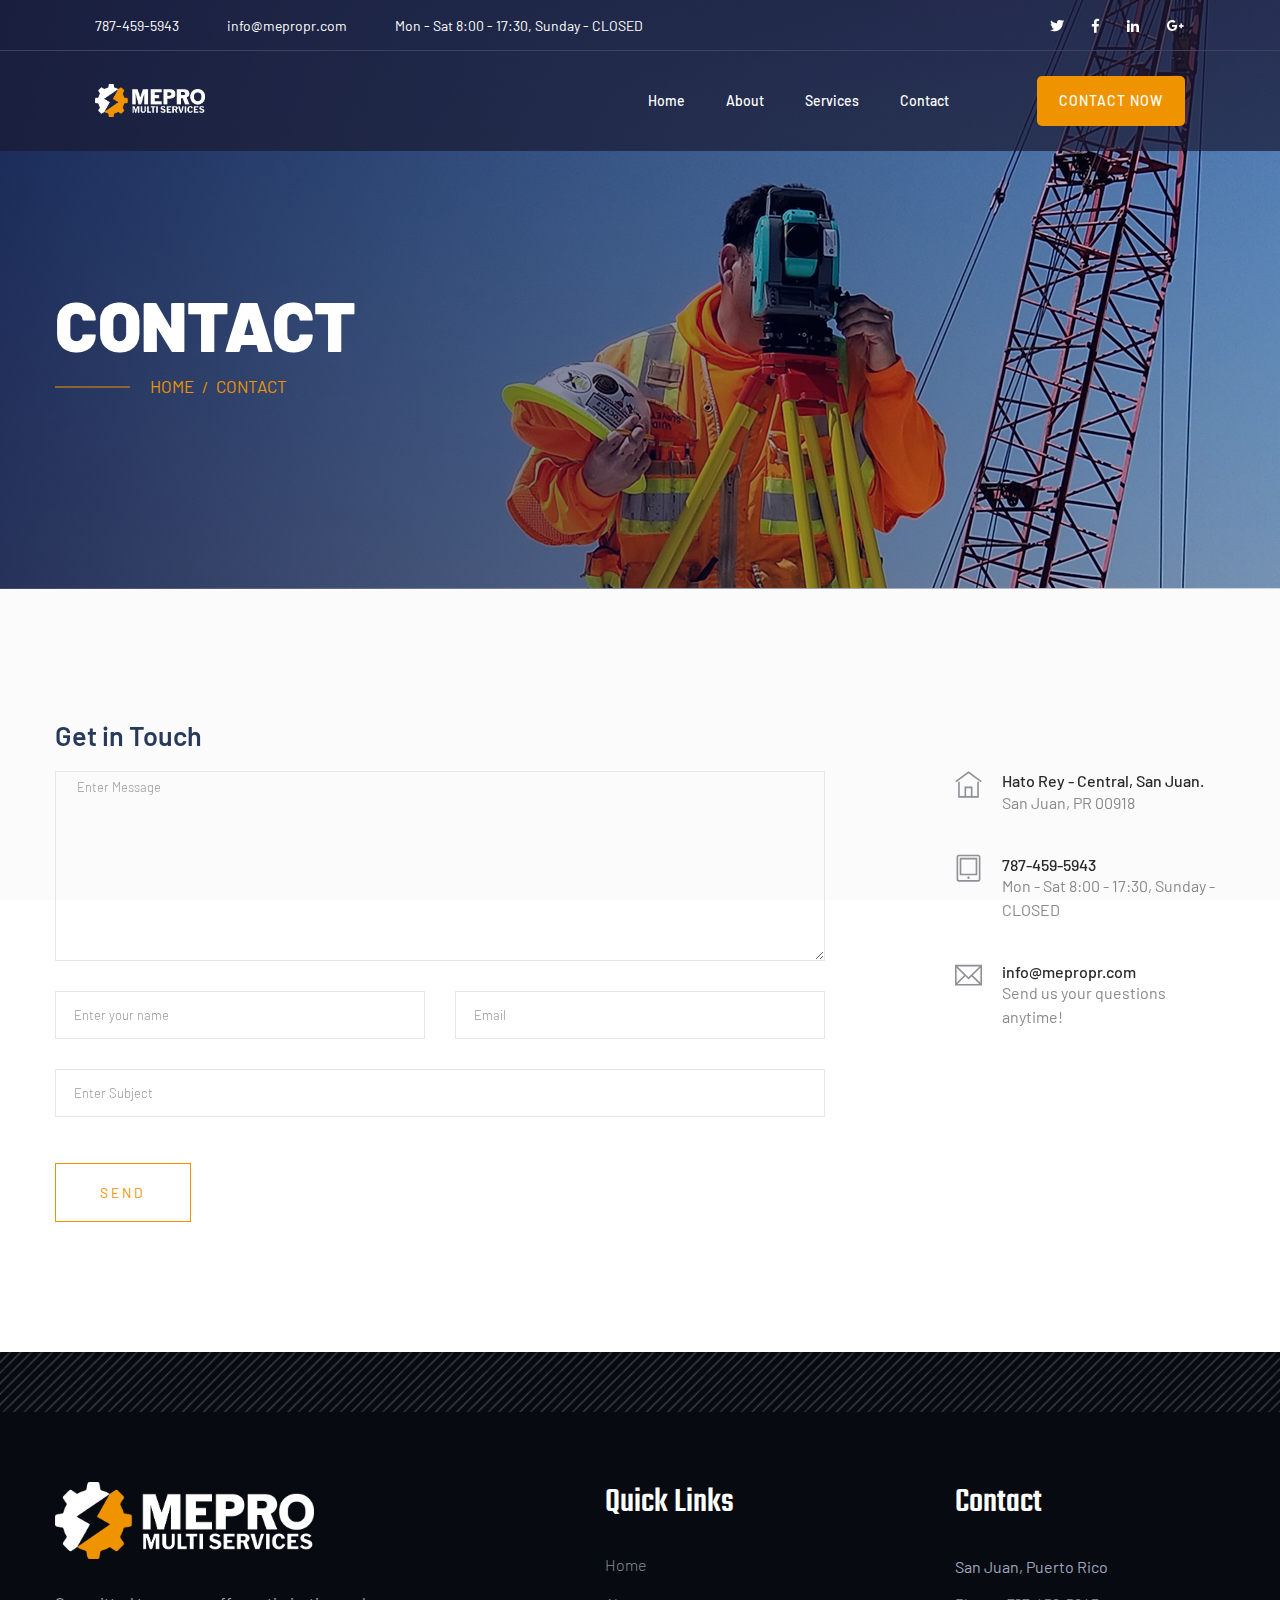
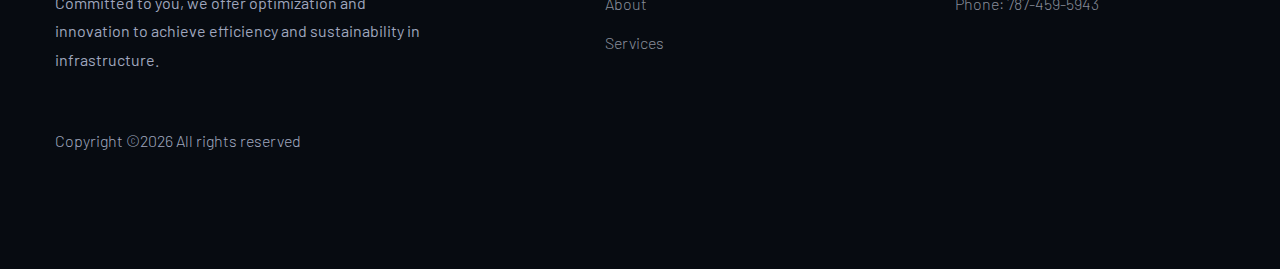
<file: contact.html>
<!doctype html>
<html class="no-js" lang="zxx">
    <head>
        <meta charset="utf-8">
        <meta http-equiv="x-ua-compatible" content="ie=edge">
        <title>Mepro Website</title>
        <meta name="description" content="">
        <meta name="viewport" content="width=device-width, initial-scale=1">
        <link rel="manifest" href="site.webmanifest">
		<link rel="shortcut icon" type="image/x-icon" href="assets/img/5 logomark.png">

		<!-- CSS here -->
            <link rel="stylesheet" href="assets/css/bootstrap.min.css">
            <link rel="stylesheet" href="assets/css/owl.carousel.min.css">
            <link rel="stylesheet" href="assets/css/slicknav.css">
            <link rel="stylesheet" href="assets/css/animate.min.css">
            <link rel="stylesheet" href="assets/css/magnific-popup.css">
            <link rel="stylesheet" href="assets/css/fontawesome-all.min.css">
            <link rel="stylesheet" href="assets/css/themify-icons.css">
            <link rel="stylesheet" href="assets/css/slick.css">
            <link rel="stylesheet" href="assets/css/nice-select.css">
            <link rel="stylesheet" href="assets/css/style.css">
   </head>

   <body>
    <!-- Preloader Start -->
    <div id="preloader-active">
        <div class="preloader d-flex align-items-center justify-content-center">
            <div class="preloader-inner position-relative">
                <div class="preloader-circle"></div>
                <div class="preloader-img pere-text">
                    <img src="assets/img/logo/loader-logomark.png" alt="">
                </div>
            </div>
        </div>
    </div>
    <!-- Preloader Start -->
    <header>
        <!-- Header Start -->
       <div class="header-area header-transparent">
            <div class="main-header ">
                <div class="header-top d-none d-lg-block">
                   <div class="container-fluid">
                       <div class="col-xl-12">
                            <div class="row d-flex justify-content-between align-items-center">
                                <div class="header-info-left">
                                    <ul>     
                                        <li>787-459-5943</li>
                                        <li>info@mepropr.com</li>
                                        <li>Mon - Sat 8:00 - 17:30, Sunday - CLOSED</li>
                                    </ul>
                                </div>
                                <div class="header-info-right">
                                    <ul class="header-social">    
                                        <li><a href="#"><i class="fab fa-twitter"></i></a></li>
                                        <li><a href="#"><i class="fab fa-facebook-f"></i></a></li>
                                        <li><a href="#"><i class="fab fa-linkedin-in"></i></a></li>
                                       <li> <a href="#"><i class="fab fa-google-plus-g"></i></a></li>
                                    </ul>
                                </div>
                            </div>
                       </div>
                   </div>
                </div>
               <div class="header-bottom  header-sticky">
                    <div class="container-fluid">
                        <div class="row align-items-center">
                            <!-- Logo -->
                            <div class="col-xl-2 col-lg-2 col-md-1">
                                <div class="logo">
                                    <!-- logo-1 -->
                                    <a href="index.html" class="big-logo"><img src="assets/img/logo/2 logo.png" alt="" style="width: 70%; height: auto; margin-right: 15px;"></a>
                                    <!-- logo-2 -->
                                    <a href="index.html" class="small-logo"><img src="assets/img/logo/2 logo.png" alt="" style="width: 70%; height: auto; margin-right: 15px;"></a>
                                </div>
                            </div>
                            <div class="col-xl-8 col-lg-8 col-md-8">
                                <!-- Main-menu -->
                                <div class="main-menu f-right d-none d-lg-block">
                                    <nav> 
                                        <ul id="navigation">                                                                                                                   
                                            <li><a href="index.html">Home</a></li>
                                            <li><a href="about.html">About</a></li>
                                            <li><a href="services.html">Services</a></li>
                                            <li><a href="contact.html">Contact</a></li>
                                        </ul>
                                    </nav>
                                </div>
                            </div>             
                            <div class="col-xl-2 col-lg-2 col-md-3">
                                <div class="header-right-btn f-right d-none d-lg-block">
                                    <a href="contact.html" class="btn">Contact Now</a>
                                </div>
                            </div>
                            <!-- Mobile Menu -->
                            <div class="col-12">
                                <div class="mobile_menu d-block d-lg-none"></div>
                            </div>
                        </div>
                    </div>
               </div>
            </div>
       </div>
        <!-- Header End -->
    </header>
    <!-- slider Area Start-->
    <div class="slider-area ">
        <div class="single-slider hero-overly slider-height2 d-flex align-items-center" data-background="assets/img/hero/about.jpg">
            <div class="container">
                <div class="row">
                    <div class="col-xl-12">
                        <div class="hero-cap pt-100">
                            <h2>Contact</h2>
                            <nav aria-label="breadcrumb ">
                                <ol class="breadcrumb">
                                <li class="breadcrumb-item"><a href="index.html">Home</a></li>
                                <li class="breadcrumb-item"><a href="#">Contact</a></li> 
                                </ol>
                            </nav>
                        </div>
                    </div>
                </div>
            </div>
        </div>
    </div>
    <!-- slider Area End-->
    <!-- ================ contact section start ================= -->
    <section class="contact-section">
            <div class="container">
                <div class="row">
                    <div class="col-12">
                        <h2 class="contact-title">Get in Touch</h2>
                    </div>
                    <div class="col-lg-8">
                        <form class="form-contact contact_form" action="contact_process.php" method="post" id="contactForm" novalidate="novalidate">
                            <div class="row">
                                <div class="col-12">
                                    <div class="form-group">
                                        <textarea class="form-control w-100" name="message" id="message" cols="30" rows="9" onfocus="this.placeholder = ''" onblur="this.placeholder = 'Enter Message'" placeholder=" Enter Message"></textarea>
                                    </div>
                                </div>
                                <div class="col-sm-6">
                                    <div class="form-group">
                                        <input class="form-control valid" name="name" id="name" type="text" onfocus="this.placeholder = ''" onblur="this.placeholder = 'Enter your name'" placeholder="Enter your name">
                                    </div>
                                </div>
                                <div class="col-sm-6">
                                    <div class="form-group">
                                        <input class="form-control valid" name="email" id="email" type="email" onfocus="this.placeholder = ''" onblur="this.placeholder = 'Enter email address'" placeholder="Email">
                                    </div>
                                </div>
                                <div class="col-12">
                                    <div class="form-group">
                                        <input class="form-control" name="subject" id="subject" type="text" onfocus="this.placeholder = ''" onblur="this.placeholder = 'Enter Subject'" placeholder="Enter Subject">
                                    </div>
                                </div>
                            </div>
                            <div class="form-group mt-3">
                                <button type="submit" class="button button-contactForm boxed-btn">Send</button>
                            </div>
                        </form>
                    </div>
                    <div class="col-lg-3 offset-lg-1">
                        <div class="media contact-info">
                            <span class="contact-info__icon"><i class="ti-home"></i></span>
                            <div class="media-body">
                                <h3>Hato Rey - Central, San Juan.</h3>
                                <p>San Juan, PR 00918</p>
                            </div>
                        </div>
                        <div class="media contact-info">
                            <span class="contact-info__icon"><i class="ti-tablet"></i></span>
                            <div class="media-body">
                                <h3>787-459-5943</h3>
                                <p>Mon - Sat 8:00 - 17:30, Sunday - CLOSED</p>
                            </div>
                        </div>
                        <div class="media contact-info">
                            <span class="contact-info__icon"><i class="ti-email"></i></span>
                            <div class="media-body">
                                <h3>info@mepropr.com</h3>
                                <p>Send us your questions anytime!</p>
                            </div>
                        </div>
                    </div>
                </div>
            </div>
        </section>
    <!-- ================ contact section end ================= -->
    <footer>
        <!-- Footer Start-->
        <div class="footer-main">
                <div class="footer-area footer-padding">
                    <div class="container">
                        <div class="row  justify-content-between">
                            <div class="col-lg-4 col-md-4 col-sm-8">
                                <div class="single-footer-caption mb-30">
                                    <!-- logo -->
                                    <div class="footer-logo">
                                        <a href="index.html" class="big-logo"><img src="assets/img/logo/2 logo.png" alt="" style="width: 70%; height: auto; margin-right: 15px;"></a>
                                    </div>
                                    <div class="footer-tittle">
                                        <div class="footer-pera">
                                            <p class="info1">Committed to you, we offer optimization and innovation to achieve efficiency and sustainability in infrastructure.</p>
                                        </div>
                                    </div>
                                </div>
                            </div>
                            <div class="col-lg-2 col-md-4 col-sm-5">
                                <div class="single-footer-caption mb-50">
                                    <div class="footer-tittle">
                                        <h4>Quick Links</h4>
                                        <ul>
                                            <li><a href="index.html">Home</a></li>
                                            <li><a href="about.html">About</a></li>
                                            <li><a href="services.html">Services</a></li>
                                        </ul>
                                    </div>
                                </div>
                            </div>
                            <div class="col-lg-3 col-md-4 col-sm-7">
                                <div class="single-footer-caption mb-50">
                                    <div class="footer-tittle">
                                        <h4>Contact</h4>
                                        <div class="footer-pera">
                                            <p class="info1">San Juan, Puerto Rico</p>
                                        </div>
                                        <ul>
                                            <li><a href="#">Phone: 787-459-5943</a></li>
                                        </ul>
                                    </div>
                                </div>
                            </div>
                        </div>
                        <!-- Copy-Right -->
                        <div class="row align-items-center">
                            <div class="col-xl-12 ">
                                <div class="footer-copy-right">
                                    <p><!-- Link back to Colorlib can't be removed. Template is licensed under CC BY 3.0. -->
  Copyright &copy;<script>document.write(new Date().getFullYear());</script> All rights reserved
  <!-- Link back to Colorlib can't be removed. Template is licensed under CC BY 3.0. --></p>
                                </div>
                            </div>
                        </div>
                    </div>
                </div>
        </div>
        <!-- Footer End-->
    </footer>
    <!-- JS here -->
	
		<!-- All JS Custom Plugins Link Here here -->
        <script src="./assets/js/vendor/modernizr-3.5.0.min.js"></script>
		<!-- Jquery, Popper, Bootstrap -->
		<script src="./assets/js/vendor/jquery-1.12.4.min.js"></script>
        <script src="./assets/js/popper.min.js"></script>
        <script src="./assets/js/bootstrap.min.js"></script>
	    <!-- Jquery Mobile Menu -->
        <script src="./assets/js/jquery.slicknav.min.js"></script>

		<!-- Jquery Slick , Owl-Carousel Plugins -->
        <script src="./assets/js/owl.carousel.min.js"></script>
        <script src="./assets/js/slick.min.js"></script>
        <!-- Date Picker -->
        <script src="./assets/js/gijgo.min.js"></script>
		<!-- One Page, Animated-HeadLin -->
        <script src="./assets/js/wow.min.js"></script>
		<script src="./assets/js/animated.headline.js"></script>
		
		<!-- Scrollup, nice-select, sticky -->
        <script src="./assets/js/jquery.scrollUp.min.js"></script>
        <script src="./assets/js/jquery.nice-select.min.js"></script>
		<script src="./assets/js/jquery.sticky.js"></script>
        <script src="./assets/js/jquery.magnific-popup.js"></script>

        <!-- contact js -->
        <script src="./assets/js/contact.js"></script>
        <script src="./assets/js/jquery.form.js"></script>
        <script src="./assets/js/jquery.validate.min.js"></script>
        <script src="./assets/js/mail-script.js"></script>
        <script src="./assets/js/jquery.ajaxchimp.min.js"></script>
        
		<!-- Jquery Plugins, main Jquery -->	
        <script src="./assets/js/plugins.js"></script>
        <script src="./assets/js/main.js"></script>
        
    </body>
    
    </html>
</file>
<file: assets/css/themify-icons.css>
@font-face {
	font-family: 'themify';
	src:url('../fonts/themify.eot?-fvbane');


	src:url('../fonts/themify.eot?#iefix-fvbane') format('embedded-opentype'),
		url('../fonts/themify.woff?-fvbane') format('woff'),
		url('../fonts/themify.ttf?-fvbane') format('truetype'),
		url('../fonts/themify.svg?-fvbane#themify') format('svg');
	font-weight: normal;
	font-style: normal;
}

[class^="ti-"], [class*=" ti-"] {
	font-family: 'themify';
	speak: none;
	font-style: normal;
	font-weight: normal;
	font-variant: normal;
	text-transform: none;
	line-height: 1;

	/* Better Font Rendering =========== */
	-webkit-font-smoothing: antialiased;
	-moz-osx-font-smoothing: grayscale;
}

.ti-wand:before {
	content: "\e600";
}
.ti-volume:before {
	content: "\e601";
}
.ti-user:before {
	content: "\e602";
}
.ti-unlock:before {
	content: "\e603";
}
.ti-unlink:before {
	content: "\e604";
}
.ti-trash:before {
	content: "\e605";
}
.ti-thought:before {
	content: "\e606";
}
.ti-target:before {
	content: "\e607";
}
.ti-tag:before {
	content: "\e608";
}
.ti-tablet:before {
	content: "\e609";
}
.ti-star:before {
	content: "\e60a";
}
.ti-spray:before {
	content: "\e60b";
}
.ti-signal:before {
	content: "\e60c";
}
.ti-shopping-cart:before {
	content: "\e60d";
}
.ti-shopping-cart-full:before {
	content: "\e60e";
}
.ti-settings:before {
	content: "\e60f";
}
.ti-search:before {
	content: "\e610";
}
.ti-zoom-in:before {
	content: "\e611";
}
.ti-zoom-out:before {
	content: "\e612";
}
.ti-cut:before {
	content: "\e613";
}
.ti-ruler:before {
	content: "\e614";
}
.ti-ruler-pencil:before {
	content: "\e615";
}
.ti-ruler-alt:before {
	content: "\e616";
}
.ti-bookmark:before {
	content: "\e617";
}
.ti-bookmark-alt:before {
	content: "\e618";
}
.ti-reload:before {
	content: "\e619";
}
.ti-plus:before {
	content: "\e61a";
}
.ti-pin:before {
	content: "\e61b";
}
.ti-pencil:before {
	content: "\e61c";
}
.ti-pencil-alt:before {
	content: "\e61d";
}
.ti-paint-roller:before {
	content: "\e61e";
}
.ti-paint-bucket:before {
	content: "\e61f";
}
.ti-na:before {
	content: "\e620";
}
.ti-mobile:before {
	content: "\e621";
}
.ti-minus:before {
	content: "\e622";
}
.ti-medall:before {
	content: "\e623";
}
.ti-medall-alt:before {
	content: "\e624";
}
.ti-marker:before {
	content: "\e625";
}
.ti-marker-alt:before {
	content: "\e626";
}
.ti-arrow-up:before {
	content: "\e627";
}
.ti-arrow-right:before {
	content: "\e628";
}
.ti-arrow-left:before {
	content: "\e629";
}
.ti-arrow-down:before {
	content: "\e62a";
}
.ti-lock:before {
	content: "\e62b";
}
.ti-location-arrow:before {
	content: "\e62c";
}
.ti-link:before {
	content: "\e62d";
}
.ti-layout:before {
	content: "\e62e";
}
.ti-layers:before {
	content: "\e62f";
}
.ti-layers-alt:before {
	content: "\e630";
}
.ti-key:before {
	content: "\e631";
}
.ti-import:before {
	content: "\e632";
}
.ti-image:before {
	content: "\e633";
}
.ti-heart:before {
	content: "\e634";
}
.ti-heart-broken:before {
	content: "\e635";
}
.ti-hand-stop:before {
	content: "\e636";
}
.ti-hand-open:before {
	content: "\e637";
}
.ti-hand-drag:before {
	content: "\e638";
}
.ti-folder:before {
	content: "\e639";
}
.ti-flag:before {
	content: "\e63a";
}
.ti-flag-alt:before {
	content: "\e63b";
}
.ti-flag-alt-2:before {
	content: "\e63c";
}
.ti-eye:before {
	content: "\e63d";
}
.ti-export:before {
	content: "\e63e";
}
.ti-exchange-vertical:before {
	content: "\e63f";
}
.ti-desktop:before {
	content: "\e640";
}
.ti-cup:before {
	content: "\e641";
}
.ti-crown:before {
	content: "\e642";
}
.ti-comments:before {
	content: "\e643";
}
.ti-comment:before {
	content: "\e644";
}
.ti-comment-alt:before {
	content: "\e645";
}
.ti-close:before {
	content: "\e646";
}
.ti-clip:before {
	content: "\e647";
}
.ti-angle-up:before {
	content: "\e648";
}
.ti-angle-right:before {
	content: "\e649";
}
.ti-angle-left:before {
	content: "\e64a";
}
.ti-angle-down:before {
	content: "\e64b";
}
.ti-check:before {
	content: "\e64c";
}
.ti-check-box:before {
	content: "\e64d";
}
.ti-camera:before {
	content: "\e64e";
}
.ti-announcement:before {
	content: "\e64f";
}
.ti-brush:before {
	content: "\e650";
}
.ti-briefcase:before {
	content: "\e651";
}
.ti-bolt:before {
	content: "\e652";
}
.ti-bolt-alt:before {
	content: "\e653";
}
.ti-blackboard:before {
	content: "\e654";
}
.ti-bag:before {
	content: "\e655";
}
.ti-move:before {
	content: "\e656";
}
.ti-arrows-vertical:before {
	content: "\e657";
}
.ti-arrows-horizontal:before {
	content: "\e658";
}
.ti-fullscreen:before {
	content: "\e659";
}
.ti-arrow-top-right:before {
	content: "\e65a";
}
.ti-arrow-top-left:before {
	content: "\e65b";
}
.ti-arrow-circle-up:before {
	content: "\e65c";
}
.ti-arrow-circle-right:before {
	content: "\e65d";
}
.ti-arrow-circle-left:before {
	content: "\e65e";
}
.ti-arrow-circle-down:before {
	content: "\e65f";
}
.ti-angle-double-up:before {
	content: "\e660";
}
.ti-angle-double-right:before {
	content: "\e661";
}
.ti-angle-double-left:before {
	content: "\e662";
}
.ti-angle-double-down:before {
	content: "\e663";
}
.ti-zip:before {
	content: "\e664";
}
.ti-world:before {
	content: "\e665";
}
.ti-wheelchair:before {
	content: "\e666";
}
.ti-view-list:before {
	content: "\e667";
}
.ti-view-list-alt:before {
	content: "\e668";
}
.ti-view-grid:before {
	content: "\e669";
}
.ti-uppercase:before {
	content: "\e66a";
}
.ti-upload:before {
	content: "\e66b";
}
.ti-underline:before {
	content: "\e66c";
}
.ti-truck:before {
	content: "\e66d";
}
.ti-timer:before {
	content: "\e66e";
}
.ti-ticket:before {
	content: "\e66f";
}
.ti-thumb-up:before {
	content: "\e670";
}
.ti-thumb-down:before {
	content: "\e671";
}
.ti-text:before {
	content: "\e672";
}
.ti-stats-up:before {
	content: "\e673";
}
.ti-stats-down:before {
	content: "\e674";
}
.ti-split-v:before {
	content: "\e675";
}
.ti-split-h:before {
	content: "\e676";
}
.ti-smallcap:before {
	content: "\e677";
}
.ti-shine:before {
	content: "\e678";
}
.ti-shift-right:before {
	content: "\e679";
}
.ti-shift-left:before {
	content: "\e67a";
}
.ti-shield:before {
	content: "\e67b";
}
.ti-notepad:before {
	content: "\e67c";
}
.ti-server:before {
	content: "\e67d";
}
.ti-quote-right:before {
	content: "\e67e";
}
.ti-quote-left:before {
	content: "\e67f";
}
.ti-pulse:before {
	content: "\e680";
}
.ti-printer:before {
	content: "\e681";
}
.ti-power-off:before {
	content: "\e682";
}
.ti-plug:before {
	content: "\e683";
}
.ti-pie-chart:before {
	content: "\e684";
}
.ti-paragraph:before {
	content: "\e685";
}
.ti-panel:before {
	content: "\e686";
}
.ti-package:before {
	content: "\e687";
}
.ti-music:before {
	content: "\e688";
}
.ti-music-alt:before {
	content: "\e689";
}
.ti-mouse:before {
	content: "\e68a";
}
.ti-mouse-alt:before {
	content: "\e68b";
}
.ti-money:before {
	content: "\e68c";
}
.ti-microphone:before {
	content: "\e68d";
}
.ti-menu:before {
	content: "\e68e";
}
.ti-menu-alt:before {
	content: "\e68f";
}
.ti-map:before {
	content: "\e690";
}
.ti-map-alt:before {
	content: "\e691";
}
.ti-loop:before {
	content: "\e692";
}
.ti-location-pin:before {
	content: "\e693";
}
.ti-list:before {
	content: "\e694";
}
.ti-light-bulb:before {
	content: "\e695";
}
.ti-Italic:before {
	content: "\e696";
}
.ti-info:before {
	content: "\e697";
}
.ti-infinite:before {
	content: "\e698";
}
.ti-id-badge:before {
	content: "\e699";
}
.ti-hummer:before {
	content: "\e69a";
}
.ti-home:before {
	content: "\e69b";
}
.ti-help:before {
	content: "\e69c";
}
.ti-headphone:before {
	content: "\e69d";
}
.ti-harddrives:before {
	content: "\e69e";
}
.ti-harddrive:before {
	content: "\e69f";
}
.ti-gift:before {
	content: "\e6a0";
}
.ti-game:before {
	content: "\e6a1";
}
.ti-filter:before {
	content: "\e6a2";
}
.ti-files:before {
	content: "\e6a3";
}
.ti-file:before {
	content: "\e6a4";
}
.ti-eraser:before {
	content: "\e6a5";
}
.ti-envelope:before {
	content: "\e6a6";
}
.ti-download:before {
	content: "\e6a7";
}
.ti-direction:before {
	content: "\e6a8";
}
.ti-direction-alt:before {
	content: "\e6a9";
}
.ti-dashboard:before {
	content: "\e6aa";
}
.ti-control-stop:before {
	content: "\e6ab";
}
.ti-control-shuffle:before {
	content: "\e6ac";
}
.ti-control-play:before {
	content: "\e6ad";
}
.ti-control-pause:before {
	content: "\e6ae";
}
.ti-control-forward:before {
	content: "\e6af";
}
.ti-control-backward:before {
	content: "\e6b0";
}
.ti-cloud:before {
	content: "\e6b1";
}
.ti-cloud-up:before {
	content: "\e6b2";
}
.ti-cloud-down:before {
	content: "\e6b3";
}
.ti-clipboard:before {
	content: "\e6b4";
}
.ti-car:before {
	content: "\e6b5";
}
.ti-calendar:before {
	content: "\e6b6";
}
.ti-book:before {
	content: "\e6b7";
}
.ti-bell:before {
	content: "\e6b8";
}
.ti-basketball:before {
	content: "\e6b9";
}
.ti-bar-chart:before {
	content: "\e6ba";
}
.ti-bar-chart-alt:before {
	content: "\e6bb";
}
.ti-back-right:before {
	content: "\e6bc";
}
.ti-back-left:before {
	content: "\e6bd";
}
.ti-arrows-corner:before {
	content: "\e6be";
}
.ti-archive:before {
	content: "\e6bf";
}
.ti-anchor:before {
	content: "\e6c0";
}
.ti-align-right:before {
	content: "\e6c1";
}
.ti-align-left:before {
	content: "\e6c2";
}
.ti-align-justify:before {
	content: "\e6c3";
}
.ti-align-center:before {
	content: "\e6c4";
}
.ti-alert:before {
	content: "\e6c5";
}
.ti-alarm-clock:before {
	content: "\e6c6";
}
.ti-agenda:before {
	content: "\e6c7";
}
.ti-write:before {
	content: "\e6c8";
}
.ti-window:before {
	content: "\e6c9";
}
.ti-widgetized:before {
	content: "\e6ca";
}
.ti-widget:before {
	content: "\e6cb";
}
.ti-widget-alt:before {
	content: "\e6cc";
}
.ti-wallet:before {
	content: "\e6cd";
}
.ti-video-clapper:before {
	content: "\e6ce";
}
.ti-video-camera:before {
	content: "\e6cf";
}
.ti-vector:before {
	content: "\e6d0";
}
.ti-themify-logo:before {
	content: "\e6d1";
}
.ti-themify-favicon:before {
	content: "\e6d2";
}
.ti-themify-favicon-alt:before {
	content: "\e6d3";
}
.ti-support:before {
	content: "\e6d4";
}
.ti-stamp:before {
	content: "\e6d5";
}
.ti-split-v-alt:before {
	content: "\e6d6";
}
.ti-slice:before {
	content: "\e6d7";
}
.ti-shortcode:before {
	content: "\e6d8";
}
.ti-shift-right-alt:before {
	content: "\e6d9";
}
.ti-shift-left-alt:before {
	content: "\e6da";
}
.ti-ruler-alt-2:before {
	content: "\e6db";
}
.ti-receipt:before {
	content: "\e6dc";
}
.ti-pin2:before {
	content: "\e6dd";
}
.ti-pin-alt:before {
	content: "\e6de";
}
.ti-pencil-alt2:before {
	content: "\e6df";
}
.ti-palette:before {
	content: "\e6e0";
}
.ti-more:before {
	content: "\e6e1";
}
.ti-more-alt:before {
	content: "\e6e2";
}
.ti-microphone-alt:before {
	content: "\e6e3";
}
.ti-magnet:before {
	content: "\e6e4";
}
.ti-line-double:before {
	content: "\e6e5";
}
.ti-line-dotted:before {
	content: "\e6e6";
}
.ti-line-dashed:before {
	content: "\e6e7";
}
.ti-layout-width-full:before {
	content: "\e6e8";
}
.ti-layout-width-default:before {
	content: "\e6e9";
}
.ti-layout-width-default-alt:before {
	content: "\e6ea";
}
.ti-layout-tab:before {
	content: "\e6eb";
}
.ti-layout-tab-window:before {
	content: "\e6ec";
}
.ti-layout-tab-v:before {
	content: "\e6ed";
}
.ti-layout-tab-min:before {
	content: "\e6ee";
}
.ti-layout-slider:before {
	content: "\e6ef";
}
.ti-layout-slider-alt:before {
	content: "\e6f0";
}
.ti-layout-sidebar-right:before {
	content: "\e6f1";
}
.ti-layout-sidebar-none:before {
	content: "\e6f2";
}
.ti-layout-sidebar-left:before {
	content: "\e6f3";
}
.ti-layout-placeholder:before {
	content: "\e6f4";
}
.ti-layout-menu:before {
	content: "\e6f5";
}
.ti-layout-menu-v:before {
	content: "\e6f6";
}
.ti-layout-menu-separated:before {
	content: "\e6f7";
}
.ti-layout-menu-full:before {
	content: "\e6f8";
}
.ti-layout-media-right-alt:before {
	content: "\e6f9";
}
.ti-layout-media-right:before {
	content: "\e6fa";
}
.ti-layout-media-overlay:before {
	content: "\e6fb";
}
.ti-layout-media-overlay-alt:before {
	content: "\e6fc";
}
.ti-layout-media-overlay-alt-2:before {
	content: "\e6fd";
}
.ti-layout-media-left-alt:before {
	content: "\e6fe";
}
.ti-layout-media-left:before {
	content: "\e6ff";
}
.ti-layout-media-center-alt:before {
	content: "\e700";
}
.ti-layout-media-center:before {
	content: "\e701";
}
.ti-layout-list-thumb:before {
	content: "\e702";
}
.ti-layout-list-thumb-alt:before {
	content: "\e703";
}
.ti-layout-list-post:before {
	content: "\e704";
}
.ti-layout-list-large-image:before {
	content: "\e705";
}
.ti-layout-line-solid:before {
	content: "\e706";
}
.ti-layout-grid4:before {
	content: "\e707";
}
.ti-layout-grid3:before {
	content: "\e708";
}
.ti-layout-grid2:before {
	content: "\e709";
}
.ti-layout-grid2-thumb:before {
	content: "\e70a";
}
.ti-layout-cta-right:before {
	content: "\e70b";
}
.ti-layout-cta-left:before {
	content: "\e70c";
}
.ti-layout-cta-center:before {
	content: "\e70d";
}
.ti-layout-cta-btn-right:before {
	content: "\e70e";
}
.ti-layout-cta-btn-left:before {
	content: "\e70f";
}
.ti-layout-column4:before {
	content: "\e710";
}
.ti-layout-column3:before {
	content: "\e711";
}
.ti-layout-column2:before {
	content: "\e712";
}
.ti-layout-accordion-separated:before {
	content: "\e713";
}
.ti-layout-accordion-merged:before {
	content: "\e714";
}
.ti-layout-accordion-list:before {
	content: "\e715";
}
.ti-ink-pen:before {
	content: "\e716";
}
.ti-info-alt:before {
	content: "\e717";
}
.ti-help-alt:before {
	content: "\e718";
}
.ti-headphone-alt:before {
	content: "\e719";
}
.ti-hand-point-up:before {
	content: "\e71a";
}
.ti-hand-point-right:before {
	content: "\e71b";
}
.ti-hand-point-left:before {
	content: "\e71c";
}
.ti-hand-point-down:before {
	content: "\e71d";
}
.ti-gallery:before {
	content: "\e71e";
}
.ti-face-smile:before {
	content: "\e71f";
}
.ti-face-sad:before {
	content: "\e720";
}
.ti-credit-card:before {
	content: "\e721";
}
.ti-control-skip-forward:before {
	content: "\e722";
}
.ti-control-skip-backward:before {
	content: "\e723";
}
.ti-control-record:before {
	content: "\e724";
}
.ti-control-eject:before {
	content: "\e725";
}
.ti-comments-smiley:before {
	content: "\e726";
}
.ti-brush-alt:before {
	content: "\e727";
}
.ti-youtube:before {
	content: "\e728";
}
.ti-vimeo:before {
	content: "\e729";
}
.ti-twitter:before {
	content: "\e72a";
}
.ti-time:before {
	content: "\e72b";
}
.ti-tumblr:before {
	content: "\e72c";
}
.ti-skype:before {
	content: "\e72d";
}
.ti-share:before {
	content: "\e72e";
}
.ti-share-alt:before {
	content: "\e72f";
}
.ti-rocket:before {
	content: "\e730";
}
.ti-pinterest:before {
	content: "\e731";
}
.ti-new-window:before {
	content: "\e732";
}
.ti-microsoft:before {
	content: "\e733";
}
.ti-list-ol:before {
	content: "\e734";
}
.ti-linkedin:before {
	content: "\e735";
}
.ti-layout-sidebar-2:before {
	content: "\e736";
}
.ti-layout-grid4-alt:before {
	content: "\e737";
}
.ti-layout-grid3-alt:before {
	content: "\e738";
}
.ti-layout-grid2-alt:before {
	content: "\e739";
}
.ti-layout-column4-alt:before {
	content: "\e73a";
}
.ti-layout-column3-alt:before {
	content: "\e73b";
}
.ti-layout-column2-alt:before {
	content: "\e73c";
}
.ti-instagram:before {
	content: "\e73d";
}
.ti-google:before {
	content: "\e73e";
}
.ti-github:before {
	content: "\e73f";
}
.ti-flickr:before {
	content: "\e740";
}
.ti-facebook:before {
	content: "\e741";
}
.ti-dropbox:before {
	content: "\e742";
}
.ti-dribbble:before {
	content: "\e743";
}
.ti-apple:before {
	content: "\e744";
}
.ti-android:before {
	content: "\e745";
}
.ti-save:before {
	content: "\e746";
}
.ti-save-alt:before {
	content: "\e747";
}
.ti-yahoo:before {
	content: "\e748";
}
.ti-wordpress:before {
	content: "\e749";
}
.ti-vimeo-alt:before {
	content: "\e74a";
}
.ti-twitter-alt:before {
	content: "\e74b";
}
.ti-tumblr-alt:before {
	content: "\e74c";
}
.ti-trello:before {
	content: "\e74d";
}
.ti-stack-overflow:before {
	content: "\e74e";
}
.ti-soundcloud:before {
	content: "\e74f";
}
.ti-sharethis:before {
	content: "\e750";
}
.ti-sharethis-alt:before {
	content: "\e751";
}
.ti-reddit:before {
	content: "\e752";
}
.ti-pinterest-alt:before {
	content: "\e753";
}
.ti-microsoft-alt:before {
	content: "\e754";
}
.ti-linux:before {
	content: "\e755";
}
.ti-jsfiddle:before {
	content: "\e756";
}
.ti-joomla:before {
	content: "\e757";
}
.ti-html5:before {
	content: "\e758";
}
.ti-flickr-alt:before {
	content: "\e759";
}
.ti-email:before {
	content: "\e75a";
}
.ti-drupal:before {
	content: "\e75b";
}
.ti-dropbox-alt:before {
	content: "\e75c";
}
.ti-css3:before {
	content: "\e75d";
}
.ti-rss:before {
	content: "\e75e";
}
.ti-rss-alt:before {
	content: "\e75f";
}
</file>
<file: assets/css/nice-select.css>
.nice-select {
  -webkit-tap-highlight-color: transparent;
  color: #9d9d9d;
  background-color: #fff;
  border-radius: 5px;
	border: solid 1px #ffb345;
  box-sizing: border-box;
  clear: both;
  cursor: pointer;
  display: block;
  float: left;
  font-family: inherit;
  font-size: 16px;
  font-weight: normal;
  height: 52px;
  line-height: 47px;
  outline: none;
  padding-left: 21px;
  padding-right: 54px;
  position: relative;
  text-align: left !important;
  -webkit-transition: all 0.2s ease-in-out;
  transition: all 0.2s ease-in-out;
  -webkit-user-select: none;
     -moz-user-select: none;
      -ms-user-select: none;
          user-select: none;
  white-space: nowrap;
  width: auto; 

}
  .nice-select:hover {
    border-color: #dbdbdb; 
  
  }
  .nice-select:active, .nice-select.open, .nice-select:focus {
    border-color: #dca73a; 
  }
  .nice-select::after {
    border-bottom: 2px solid #999;
    border-right: 2px solid #999;
    content: '';
    display: block;
    height: 5px;
    margin-top: -4px;
    pointer-events: none;
    position: absolute;
    right: 22px;
    top: 50%;
    /* -webkit-transform-origin: 66% 66%;
    -ms-transform-origin: 66% 66%;
    transform-origin: 66% 66%;
    -webkit-transform: rotate(45deg);
    -ms-transform: rotate(45deg); */
    /* transform: rotate(45deg);
    -webkit-transition: all 0.15s ease-in-out; */
    transition: all 0.15s ease-in-out;
    width: 5px;
  }
  .nice-select.open:after {

    content: "\e648";
    font-family: 'themify';
    font-size: 12px;

/* 
    -webkit-transform: rotate(-135deg);
        -ms-transform: rotate(-135deg);
            transform: rotate(-135deg);  */
          }
  .nice-select.open .list {
    opacity: 1;
    pointer-events: auto;
    /* -webkit-transform: scale(1) translateY(0);
        -ms-transform: scale(1) translateY(0);
            transform: scale(1) translateY(0);  */
          }
  .nice-select.disabled {
    border-color: #ededed;
    color: #999;
    pointer-events: none; }
    .nice-select.disabled:after {
      border-color: #cccccc; }
  .nice-select.wide {
    width: 100%; }
    .nice-select.wide .list {
      left: 0 !important;
      right: 0 !important; }
  .nice-select.right {
    float: right; }
    .nice-select.right .list {
      left: auto;
      right: 0; }
  .nice-select.small {
    font-size: 12px;
    height: 36px;
    line-height: 34px; }
    .nice-select.small:after {
      height: 4px;
      width: 4px; }
    .nice-select.small .option {
      line-height: 34px;
      min-height: 34px; }
      .nice-select .list {
        background-color: #fff;
        border-radius: 5px;
        box-shadow: 0 0 0 1px rgba(68, 68, 68, 0.11);
        box-sizing: border-box;
        margin-top: 4px;
        opacity: 0;
        overflow: hidden;
        padding: 0;
        pointer-events: none;
        position: absolute;
        top: 100%;
        left: 0;
        -webkit-transform-origin: 50% 0;
        -ms-transform-origin: 50% 0;
        transform-origin: 50% 0;
        -webkit-transform: scale(0) translateY(01);
        -ms-transform: scale(0) translateY(01);
        transform: scale(0) translateY(01);
        -webkit-transition: all 0.2s cubic-bezier(0.5, 0, 0, 1.25), opacity 0.15s ease-out;
        transition: all 0.2s cubic-bezier(0.5, 0, 0, 1.25), opacity 0.15s ease-out;
        z-index: 9;
      }
    .nice-select .list:hover .option:not(:hover) {
      background-color: transparent !important; }
  .nice-select .option {
    cursor: pointer;
    font-weight: 400;
    line-height: 40px;
    list-style: none;
    min-height: 40px;
    outline: none;
    padding-left: 18px;
    padding-right: 29px;
    text-align: left;
    -webkit-transition: all 0.2s;
    transition: all 0.2s; }
    .nice-select .option:hover, .nice-select .option.focus, .nice-select .option.selected.focus {
      background-color: #f6f6f6; }
    .nice-select .option.selected {
      font-weight: bold; }
    .nice-select .option.disabled {
      background-color: transparent;
      color: #999;
      cursor: default; }

.no-csspointerevents .nice-select .list {
  display: none; }

.no-csspointerevents .nice-select.open .list {
  display: block; }
</file>
<file: assets/css/style.css>
@import url("https://fonts.googleapis.com/css?family=Barlow:200,300,400,500,600,700,800,900|Teko:300,400,500,600,700&display=swap");.white-bg{background:#ffffff}.gray-bg{background:#f5f5f5}.gray-bg{background:#f7f7fd}.white-bg{background:#fff}.black-bg{background:#16161a}.theme-bg{background:#ef9400}.brand-bg{background:#f1f4fa}.testimonial-bg{background:#f9fafc}.white-color{color:#fff}.black-color{color:#16161a}.theme-color{color:#ef9400}.boxed-btn{background:#fff;color:#ef9400 !important;display:inline-block;padding:18px 44px;font-family:"Barlow",sans-serif;font-size:14px;font-weight:400;border:0;border:1px solid #ef9400;letter-spacing:3px;text-align:center;color:#ef9400;text-transform:uppercase;cursor:pointer}.boxed-btn:hover{background:#ef9400;color:#fff !important;border:1px solid #ef9400}.boxed-btn:focus{outline:none}.boxed-btn.large-width{width:220px}[data-overlay]{position:relative;background-size:cover;background-repeat:no-repeat;background-position:center center}[data-overlay]::before{position:absolute;left:0;top:0;right:0;bottom:0;content:""}[data-opacity="1"]::before{opacity:0.1}[data-opacity="2"]::before{opacity:0.2}[data-opacity="3"]::before{opacity:0.3}[data-opacity="4"]::before{opacity:0.4}[data-opacity="5"]::before{opacity:0.5}[data-opacity="6"]::before{opacity:0.6}[data-opacity="7"]::before{opacity:0.7}[data-opacity="8"]::before{opacity:0.8}[data-opacity="9"]::before{opacity:0.9}body{font-family:"Barlow",sans-serif;font-weight:normal;font-style:normal}h1,h2,h3,h4,h5,h6{font-family:"Barlow",sans-serif;color:#273a5b;margin-top:0px;font-style:normal;font-weight:500;text-transform:normal}p{font-family:"Barlow",sans-serif;color:"Barlow",sans-serif;font-size:16px;line-height:24px;margin-bottom:15px;font-weight:normal}.bg-img-1{background-image:url(../img/slider/slider-img-1.jpg)}.bg-img-2{background-image:url(../img/background-img/bg-img-2.jpg)}.cta-bg-1{background-image:url(../img/background-img/bg-img-3.jpg)}.img{max-width:100%;-webkit-transition:all .3s ease-out 0s;-moz-transition:all .3s ease-out 0s;-ms-transition:all .3s ease-out 0s;-o-transition:all .3s ease-out 0s;transition:all .3s ease-out 0s}.f-left{float:left}.f-right{float:right}.fix{overflow:hidden}.clear{clear:both}a,.button{-webkit-transition:all .3s ease-out 0s;-moz-transition:all .3s ease-out 0s;-ms-transition:all .3s ease-out 0s;-o-transition:all .3s ease-out 0s;transition:all .3s ease-out 0s}a:focus,.button:focus{text-decoration:none;outline:none}a{color:#635c5c}a:hover{color:#fff}a:focus,a:hover,.portfolio-cat a:hover,.footer -menu li a:hover{text-decoration:none}a,button{color:#fff;outline:medium none}a,button{color:#40608e;outline:medium none}button:focus,input:focus,input:focus,textarea,textarea:focus{outline:0}.uppercase{text-transform:uppercase}input:focus::-moz-placeholder{opacity:0;-webkit-transition:.4s;-o-transition:.4s;transition:.4s}.capitalize{text-transform:capitalize}h1 a,h2 a,h3 a,h4 a,h5 a,h6 a{color:inherit}ul{margin:0px;padding:0px}li{list-style:none}hr{border-bottom:1px solid #eceff8;border-top:0 none;margin:30px 0;padding:0}.theme-overlay{position:relative}.theme-overlay::before{background:#40608e none repeat scroll 0 0;content:"";height:100%;left:0;opacity:0.6;position:absolute;top:0;width:100%}.overlay{position:relative;z-index:0}.overlay::before{position:absolute;content:"";top:0;left:0;width:100%;height:100%;z-index:-1}.overlay2{position:relative;z-index:0}.overlay2::before{position:absolute;content:"";background-color:#2E2200;top:0;left:0;width:100%;height:100%;z-index:-1;opacity:0.5}.section-padding{padding-top:120px;padding-bottom:120px}.separator{border-top:1px solid #f2f2f2}.mb-90{margin-bottom:90px}@media (max-width: 767px){.mb-90{margin-bottom:30px}}@media (min-width: 768px) and (max-width: 991px){.mb-90{margin-bottom:45px}}.owl-carousel .owl-nav div{background:rgba(255,255,255,0.8) none repeat scroll 0 0;height:40px;left:20px;line-height:40px;font-size:22px;color:#646464;opacity:1;visibility:visible;position:absolute;text-align:center;top:50%;transform:translateY(-50%);transition:all 0.3s ease 0s;width:40px}.owl-carousel .owl-nav div.owl-next{left:auto;right:-30px}.owl-carousel .owl-nav div.owl-next i{position:relative;right:0;top:1px}.owl-carousel .owl-nav div.owl-prev i{position:relative;right:1px;top:0px}.owl-carousel:hover .owl-nav div{opacity:1;visibility:visible}.owl-carousel:hover .owl-nav div:hover{color:#fff;background:#ffb345}.btn{background:#ef9400;-moz-user-select:none;text-transform:uppercase;color:#fff;cursor:pointer;display:inline-block;font-size:14px;font-weight:500;letter-spacing:1px;line-height:0;margin-bottom:0;padding:25px 22px;margin:10px;cursor:pointer;transition:color 0.4s linear;position:relative;z-index:1;border:0;overflow:hidden;margin:0;border-radius:5px}.btn::before{content:"";position:absolute;left:0;top:0;width:101%;height:101%;background:#ffc880;z-index:1;transition:transform 0.5s;transition-timing-function:ease;transform-origin:0 0;transition-timing-function:cubic-bezier(0.5, 1.6, 0.4, 0.7);transform:scaleX(0);border-radius:0px}.btn:hover::before{transform:scaleX(1);color:#fff !important;z-index:-1}.btn.focus,.btn:focus{outline:0;box-shadow:none}.red-btn2{text-transform:uppercase;font-family:"Teko",sans-serif;padding:30px 51px;font-size:16px}.white-btn{background:#fff;-moz-user-select:none;text-transform:uppercase;color:#273a5b;cursor:pointer;display:inline-block;font-size:14px;font-weight:500;letter-spacing:1px;line-height:0;margin-bottom:0;padding:25px 22px;margin:10px;cursor:pointer;transition:color 0.4s linear;position:relative;z-index:1;border:0;overflow:hidden;margin:0;border-radius:0px}.white-btn::before{content:"";position:absolute;left:0;top:0;width:101%;height:101%;background:#ef9400;z-index:1;transition:transform 0.5s;transition-timing-function:ease;transform-origin:0 0;transition-timing-function:cubic-bezier(0.5, 1.6, 0.4, 0.7);transform:scaleY(0);border-radius:0px}.white-btn:hover::before{transform:scaleY(1);color:#273a5b !important;z-index:-1}.btn.hero-btn{position:relative;box-shadow:-8px 8px 0 #ffb345}.btn.hero-btn:hover{box-shadow:8px 8px 0 #ffb345}.arrow-btn{background:#ffb345;padding:19px 15px;display:inline-block;line-height:0;position:absolute;right:0;bottom:0}.btn.focus,.btn:focus{outline:0;box-shadow:none}.breadcrumb>.active{color:#888}#scrollUp{background:#ef9400;height:50px;width:50px;right:31px;bottom:40px;color:#fff;font-size:20px;text-align:center;border-radius:50%;line-height:48px;border:2px solid transparent}@media (max-width: 575px){#scrollUp{right:16px}}#scrollUp:hover{color:#fff}.sticky-bar{left:0;margin:auto;position:fixed;top:0;width:100%;-webkit-box-shadow:0 0 60px 0 rgba(0,0,0,0.07);box-shadow:0 0 60px 0 rgba(0,0,0,0.07);z-index:9999;-webkit-animation:300ms ease-in-out 0s normal none 1 running fadeInDown;animation:300ms ease-in-out 0s normal none 1 running fadeInDown;-webkit-box-shadow:0 10px 15px rgba(25,25,25,0.1);background:#fff}.mt-5{margin-top:5px}.mt-10{margin-top:10px}.mt-15{margin-top:15px}.mt-20{margin-top:20px}.mt-25{margin-top:25px}.mt-30{margin-top:30px}.mt-35{margin-top:35px}.mt-40{margin-top:40px}.mt-45{margin-top:45px}.mt-50{margin-top:50px}.mt-55{margin-top:55px}.mt-60{margin-top:60px}.mt-65{margin-top:65px}.mt-70{margin-top:70px}.mt-75{margin-top:75px}.mt-80{margin-top:80px}.mt-85{margin-top:85px}.mt-90{margin-top:90px}.mt-95{margin-top:95px}.mt-100{margin-top:100px}.mt-105{margin-top:105px}.mt-110{margin-top:110px}.mt-115{margin-top:115px}.mt-120{margin-top:120px}.mt-125{margin-top:125px}.mt-130{margin-top:130px}.mt-135{margin-top:135px}.mt-140{margin-top:140px}.mt-145{margin-top:145px}.mt-150{margin-top:150px}.mt-155{margin-top:155px}.mt-160{margin-top:160px}.mt-165{margin-top:165px}.mt-170{margin-top:170px}.mt-175{margin-top:175px}.mt-180{margin-top:180px}.mt-185{margin-top:185px}.mt-190{margin-top:190px}.mt-195{margin-top:195px}.mt-200{margin-top:200px}.mb-5{margin-bottom:5px}.mb-10{margin-bottom:10px}.mb-15{margin-bottom:15px}.mb-20{margin-bottom:20px}.mb-25{margin-bottom:25px}.mb-30{margin-bottom:30px}.mb-35{margin-bottom:35px}.mb-40{margin-bottom:40px}.mb-45{margin-bottom:45px}.mb-50{margin-bottom:50px}.mb-55{margin-bottom:55px}.mb-60{margin-bottom:60px}.mb-65{margin-bottom:65px}.mb-70{margin-bottom:70px}.mb-75{margin-bottom:75px}.mb-80{margin-bottom:80px}.mb-85{margin-bottom:85px}.mb-90{margin-bottom:90px}.mb-95{margin-bottom:95px}.mb-100{margin-bottom:100px}.mb-105{margin-bottom:105px}.mb-110{margin-bottom:110px}.mb-115{margin-bottom:115px}.mb-120{margin-bottom:120px}.mb-125{margin-bottom:125px}.mb-130{margin-bottom:130px}.mb-135{margin-bottom:135px}.mb-140{margin-bottom:140px}.mb-145{margin-bottom:145px}.mb-150{margin-bottom:150px}.mb-155{margin-bottom:155px}.mb-160{margin-bottom:160px}.mb-165{margin-bottom:165px}.mb-170{margin-bottom:170px}.mb-175{margin-bottom:175px}.mb-180{margin-bottom:180px}.mb-185{margin-bottom:185px}.mb-190{margin-bottom:190px}.mb-195{margin-bottom:195px}.mb-200{margin-bottom:200px}.ml-5{margin-left:5px}.ml-10{margin-left:10px}.ml-15{margin-left:15px}.ml-20{margin-left:20px}.ml-25{margin-left:25px}.ml-30{margin-left:30px}.ml-35{margin-left:35px}.ml-40{margin-left:40px}.ml-45{margin-left:45px}.ml-50{margin-left:50px}.ml-55{margin-left:55px}.ml-60{margin-left:60px}.ml-65{margin-left:65px}.ml-70{margin-left:70px}.ml-75{margin-left:75px}.ml-80{margin-left:80px}.ml-85{margin-left:85px}.ml-90{margin-left:90px}.ml-95{margin-left:95px}.ml-100{margin-left:100px}.ml-105{margin-left:105px}.ml-110{margin-left:110px}.ml-115{margin-left:115px}.ml-120{margin-left:120px}.ml-125{margin-left:125px}.ml-130{margin-left:130px}.ml-135{margin-left:135px}.ml-140{margin-left:140px}.ml-145{margin-left:145px}.ml-150{margin-left:150px}.ml-155{margin-left:155px}.ml-160{margin-left:160px}.ml-165{margin-left:165px}.ml-170{margin-left:170px}.ml-175{margin-left:175px}.ml-180{margin-left:180px}.ml-185{margin-left:185px}.ml-190{margin-left:190px}.ml-195{margin-left:195px}.ml-200{margin-left:200px}.mr-5{margin-right:5px}.mr-10{margin-right:10px}.mr-15{margin-right:15px}.mr-20{margin-right:20px}.mr-25{margin-right:25px}.mr-30{margin-right:30px}.mr-35{margin-right:35px}.mr-40{margin-right:40px}.mr-45{margin-right:45px}.mr-50{margin-right:50px}.mr-55{margin-right:55px}.mr-60{margin-right:60px}.mr-65{margin-right:65px}.mr-70{margin-right:70px}.mr-75{margin-right:75px}.mr-80{margin-right:80px}.mr-85{margin-right:85px}.mr-90{margin-right:90px}.mr-95{margin-right:95px}.mr-100{margin-right:100px}.mr-105{margin-right:105px}.mr-110{margin-right:110px}.mr-115{margin-right:115px}.mr-120{margin-right:120px}.mr-125{margin-right:125px}.mr-130{margin-right:130px}.mr-135{margin-right:135px}.mr-140{margin-right:140px}.mr-145{margin-right:145px}.mr-150{margin-right:150px}.mr-155{margin-right:155px}.mr-160{margin-right:160px}.mr-165{margin-right:165px}.mr-170{margin-right:170px}.mr-175{margin-right:175px}.mr-180{margin-right:180px}.mr-185{margin-right:185px}.mr-190{margin-right:190px}.mr-195{margin-right:195px}.mr-200{margin-right:200px}.pt-5{padding-top:5px}.pt-10{padding-top:10px}.pt-15{padding-top:15px}.pt-20{padding-top:20px}.pt-25{padding-top:25px}.pt-30{padding-top:30px}.pt-35{padding-top:35px}.pt-40{padding-top:40px}.pt-45{padding-top:45px}.pt-50{padding-top:50px}.pt-55{padding-top:55px}.pt-60{padding-top:60px}.pt-65{padding-top:65px}.pt-70{padding-top:70px}.pt-75{padding-top:75px}.pt-80{padding-top:80px}.pt-85{padding-top:85px}.pt-90{padding-top:90px}.pt-95{padding-top:95px}.pt-100{padding-top:100px}.pt-105{padding-top:105px}.pt-110{padding-top:110px}.pt-115{padding-top:115px}.pt-120{padding-top:120px}.pt-125{padding-top:125px}.pt-130{padding-top:130px}.pt-135{padding-top:135px}.pt-140{padding-top:140px}.pt-145{padding-top:145px}.pt-150{padding-top:150px}.pt-155{padding-top:155px}.pt-160{padding-top:160px}.pt-165{padding-top:165px}.pt-170{padding-top:170px}.pt-175{padding-top:175px}.pt-180{padding-top:180px}.pt-185{padding-top:185px}.pt-190{padding-top:190px}.pt-195{padding-top:195px}.pt-200{padding-top:200px}.pt-260{padding-top:260px}.pb-5{padding-bottom:5px}.pb-10{padding-bottom:10px}.pb-15{padding-bottom:15px}.pb-20{padding-bottom:20px}.pb-25{padding-bottom:25px}.pb-30{padding-bottom:30px}.pb-35{padding-bottom:35px}.pb-40{padding-bottom:40px}.pb-45{padding-bottom:45px}.pb-50{padding-bottom:50px}.pb-55{padding-bottom:55px}.pb-60{padding-bottom:60px}.pb-65{padding-bottom:65px}.pb-70{padding-bottom:70px}.pb-75{padding-bottom:75px}.pb-80{padding-bottom:80px}.pb-85{padding-bottom:85px}.pb-90{padding-bottom:90px}.pb-95{padding-bottom:95px}.pb-100{padding-bottom:100px}.pb-105{padding-bottom:105px}.pb-110{padding-bottom:110px}.pb-115{padding-bottom:115px}.pb-120{padding-bottom:120px}.pb-125{padding-bottom:125px}.pb-130{padding-bottom:130px}.pb-135{padding-bottom:135px}.pb-140{padding-bottom:140px}.pb-145{padding-bottom:145px}.pb-150{padding-bottom:150px}.pb-155{padding-bottom:155px}.pb-160{padding-bottom:160px}.pb-165{padding-bottom:165px}.pb-170{padding-bottom:170px}.pb-175{padding-bottom:175px}.pb-180{padding-bottom:180px}.pb-185{padding-bottom:185px}.pb-190{padding-bottom:190px}.pb-195{padding-bottom:195px}.pb-200{padding-bottom:200px}.pl-5{padding-left:5px}.pl-10{padding-left:10px}.pl-15{padding-left:15px}.pl-20{padding-left:20px}.pl-25{padding-left:25px}.pl-30{padding-left:30px}.pl-35{padding-left:35px}.pl-40{padding-left:40px}.pl-45{padding-left:45px}.pl-50{padding-left:50px}.pl-55{padding-left:55px}.pl-60{padding-left:60px}.pl-65{padding-left:65px}.pl-70{padding-left:70px}.pl-75{padding-left:75px}.pl-80{padding-left:80px}.pl-85{padding-left:85px}.pl-90{padding-left:90px}.pl-95{padding-left:95px}.pl-100{padding-left:100px}.pl-105{padding-left:105px}.pl-110{padding-left:110px}.pl-115{padding-left:115px}.pl-120{padding-left:120px}.pl-125{padding-left:125px}.pl-130{padding-left:130px}.pl-135{padding-left:135px}.pl-140{padding-left:140px}.pl-145{padding-left:145px}.pl-150{padding-left:150px}.pl-155{padding-left:155px}.pl-160{padding-left:160px}.pl-165{padding-left:165px}.pl-170{padding-left:170px}.pl-175{padding-left:175px}.pl-180{padding-left:180px}.pl-185{padding-left:185px}.pl-190{padding-left:190px}.pl-195{padding-left:195px}.pl-200{padding-left:200px}.pr-5{padding-right:5px}.pr-10{padding-right:10px}.pr-15{padding-right:15px}.pr-20{padding-right:20px}.pr-25{padding-right:25px}.pr-30{padding-right:30px}.pr-35{padding-right:35px}.pr-40{padding-right:40px}.pr-45{padding-right:45px}.pr-50{padding-right:50px}.pr-55{padding-right:55px}.pr-60{padding-right:60px}.pr-65{padding-right:65px}.pr-70{padding-right:70px}.pr-75{padding-right:75px}.pr-80{padding-right:80px}.pr-85{padding-right:85px}.pr-90{padding-right:90px}.pr-95{padding-right:95px}.pr-100{padding-right:100px}.pr-105{padding-right:105px}.pr-110{padding-right:110px}.pr-115{padding-right:115px}.pr-120{padding-right:120px}.pr-125{padding-right:125px}.pr-130{padding-right:130px}.pr-135{padding-right:135px}.pr-140{padding-right:140px}.pr-145{padding-right:145px}.pr-150{padding-right:150px}.pr-155{padding-right:155px}.pr-160{padding-right:160px}.pr-165{padding-right:165px}.pr-170{padding-right:170px}.pr-175{padding-right:175px}.pr-180{padding-right:180px}.pr-185{padding-right:185px}.pr-190{padding-right:190px}.pr-195{padding-right:195px}.pr-200{padding-right:200px}.bounce-animate{animation-name:float-bob;animation-duration:2s;animation-iteration-count:infinite;-moz-animation-name:float-bob;-moz-animation-duration:2s;-moz-animation-iteration-count:infinite;-moz-animation-timing-function:linear;-ms-animation-name:float-bob;-ms-animation-duration:2s;-ms-animation-iteration-count:infinite;-ms-animation-timing-function:linear;-o-animation-name:float-bob;-o-animation-duration:2s;-o-animation-iteration-count:infinite;-o-animation-timing-function:linear}@-webkit-keyframes float-bob{0%{-webkit-transform:translateY(-20px);transform:translateY(-20px)}50%{-webkit-transform:translateY(-10px);transform:translateY(-10px)}100%{-webkit-transform:translateY(-20px);transform:translateY(-20px)}}.heartbeat{animation:heartbeat 1s infinite alternate}@-webkit-keyframes heartbeat{to{-webkit-transform:scale(1.03);transform:scale(1.03)}}.rotateme{-webkit-animation-name:rotateme;animation-name:rotateme;-webkit-animation-duration:30s;animation-duration:30s;-webkit-animation-iteration-count:infinite;animation-iteration-count:infinite;-webkit-animation-timing-function:linear;animation-timing-function:linear}@keyframes rotateme{from{-webkit-transform:rotate(0deg);transform:rotate(0deg)}to{-webkit-transform:rotate(360deg);transform:rotate(360deg)}}@-webkit-keyframes rotateme{from{-webkit-transform:rotate(0deg)}to{-webkit-transform:rotate(360deg)}}.preloader{background-color:#f7f7f7;width:100%;height:100%;position:fixed;top:0;left:0;right:0;bottom:0;z-index:999999;-webkit-transition:.6s;-o-transition:.6s;transition:.6s;margin:0 auto}.preloader .preloader-circle{width:100px;height:100px;position:relative;border-style:solid;border-width:1px;border-top-color:#ef9400;border-bottom-color:transparent;border-left-color:transparent;border-right-color:transparent;z-index:10;border-radius:50%;-webkit-box-shadow:0 1px 5px 0 rgba(35,181,185,0.15);box-shadow:0 1px 5px 0 rgba(35,181,185,0.15);background-color:#ffffff;-webkit-animation:zoom 2000ms infinite ease;animation:zoom 2000ms infinite ease;-webkit-transition:.6s;-o-transition:.6s;transition:.6s}.preloader .preloader-circle2{border-top-color:#0078ff}.preloader .preloader-img{position:absolute;top:50%;z-index:200;left:0;right:0;margin:0 auto;text-align:center;display:inline-block;-webkit-transform:translateY(-50%);-ms-transform:translateY(-50%);transform:translateY(-50%);padding-top:6px;-webkit-transition:.6s;-o-transition:.6s;transition:.6s}.preloader .preloader-img img{max-width:55px}.preloader .pere-text strong{font-weight:800;color:#dca73a;text-transform:uppercase}@-webkit-keyframes zoom{0%{-webkit-transform:rotate(0deg);transform:rotate(0deg);-webkit-transition:.6s;-o-transition:.6s;transition:.6s}100%{-webkit-transform:rotate(360deg);transform:rotate(360deg);-webkit-transition:.6s;-o-transition:.6s;transition:.6s}}@keyframes zoom{0%{-webkit-transform:rotate(0deg);transform:rotate(0deg);-webkit-transition:.6s;-o-transition:.6s;transition:.6s}100%{-webkit-transform:rotate(360deg);transform:rotate(360deg);-webkit-transition:.6s;-o-transition:.6s;transition:.6s}}.section-padding2{padding-top:200px;padding-bottom:200px}@media only screen and (min-width: 1200px) and (max-width: 1600px){.section-padding2{padding-top:200px;padding-bottom:200px}}@media only screen and (min-width: 992px) and (max-width: 1200px){.section-padding2{padding-top:200px;padding-bottom:200px}}@media only screen and (min-width: 768px) and (max-width: 991px){.section-padding2{padding-top:100px;padding-bottom:100px}}@media only screen and (min-width: 576px) and (max-width: 767px){.section-padding2{padding-top:50px;padding-bottom:50px}}@media (max-width: 575px){.section-padding2{padding-top:35px;padding-bottom:50px}}.section-padding30{padding-top:183px;padding-bottom:170px}@media only screen and (min-width: 1200px) and (max-width: 1600px){.section-padding30{padding-top:183px;padding-bottom:170px}}@media only screen and (min-width: 992px) and (max-width: 1200px){.section-padding30{padding-top:150px;padding-bottom:120px}}@media only screen and (min-width: 768px) and (max-width: 991px){.section-padding30{padding-top:100px;padding-bottom:70px}}@media only screen and (min-width: 576px) and (max-width: 767px){.section-padding30{padding-top:70px;padding-bottom:20px}}@media (max-width: 575px){.section-padding30{padding-top:70px;padding-bottom:20px}}.testimonial-padding{padding-top:157px;padding-bottom:157px}@media only screen and (min-width: 1200px) and (max-width: 1600px){.testimonial-padding{padding-top:157px;padding-bottom:157px}}@media only screen and (min-width: 992px) and (max-width: 1200px){.testimonial-padding{padding-top:120px;padding-bottom:120px}}@media only screen and (min-width: 768px) and (max-width: 991px){.testimonial-padding{padding-top:100px;padding-bottom:100px}}@media only screen and (min-width: 576px) and (max-width: 767px){.testimonial-padding{padding-top:80px;padding-bottom:60px}}@media (max-width: 575px){.testimonial-padding{padding-top:80px;padding-bottom:60px}}.footer-padding{padding-top:130px;padding-bottom:100px}@media only screen and (min-width: 1200px) and (max-width: 1600px){.footer-padding{padding-top:130px;padding-bottom:100px}}@media only screen and (min-width: 992px) and (max-width: 1200px){.footer-padding{padding-top:100px;padding-bottom:50px}}@media only screen and (min-width: 768px) and (max-width: 991px){.footer-padding{padding-top:100px;padding-bottom:0px}}@media only screen and (min-width: 576px) and (max-width: 767px){.footer-padding{padding-top:50px;padding-bottom:0px}}@media (max-width: 575px){.footer-padding{padding-top:50px;padding-bottom:0px}}.section-tittle{position:relative}@media (max-width: 575px){.section-tittle{margin-bottom:0px}}.section-tittle .front-text{position:relative;z-index:2}.section-tittle .front-text h2{color:#0e132a;font-size:70px;font-weight:700;line-height:1.2;text-transform:uppercase;font-family:"Teko",sans-serif}@media (max-width: 575px){.section-tittle .front-text h2{font-size:40px;line-height:1.4}}@media only screen and (min-width: 576px) and (max-width: 767px){.section-tittle .front-text h2{font-size:40px;line-height:1.4}}.section-tittle span.back-text{font-size:140px;font-weight:800;text-transform:uppercase;-webkit-text-stroke:1px #f6f7f8;-webkit-text-fill-color:transparent;margin:0;line-height:1;position:absolute;transform:translateY(-114%);right:0;left:12px}@media (max-width: 575px){.section-tittle span.back-text{font-size:56px;transform:translateY(-136%)}}@media only screen and (min-width: 576px) and (max-width: 767px){.section-tittle span.back-text{font-size:56px;transform:translateY(-136%)}}@media only screen and (min-width: 992px) and (max-width: 1200px){.section-tittle span.back-text{font-size:127px}}.section-tittle.section-tittle2 .front-text h2{font-size:100px}@media (max-width: 575px){.section-tittle.section-tittle2 .front-text h2{font-size:40px}}@media only screen and (min-width: 576px) and (max-width: 767px){.section-tittle.section-tittle2 .front-text h2{font-size:40px}}.section-tittle.section-tittle2 span.back-text{transform:translateY(-123%)}@media only screen and (min-width: 1200px) and (max-width: 1600px){.section-tittle.section-tittle2 span.back-text{font-size:119px}}@media only screen and (min-width: 1200px) and (max-width: 1440px){.section-tittle.section-tittle2 span.back-text{font-size:119px}}@media only screen and (min-width: 1441px) and (max-width: 1800px){.section-tittle.section-tittle2 span.back-text{font-size:112px}}@media (max-width: 575px){.section-tittle.section-tittle2 span.back-text{font-size:56px;transform:translateY(-136%)}}@media only screen and (min-width: 576px) and (max-width: 767px){.section-tittle.section-tittle2 span.back-text{font-size:56px;transform:translateY(-136%)}}@media only screen and (min-width: 768px) and (max-width: 991px){.section-tittle.section-tittle2 span.back-text{font-size:117px;transform:translateY(-128%)}}@media only screen and (min-width: 992px) and (max-width: 1200px){.section-tittle.section-tittle2 span.back-text{font-size:117px;transform:translateY(-118%)}}.section-tittle.section-tittle3 .front-text h2{font-size:70px}@media (max-width: 575px){.section-tittle.section-tittle3 .front-text h2{font-size:40px}}.section-tittle.section-tittle3 span.back-text{transform:translateY(-114%)}@media (max-width: 575px){.section-tittle.section-tittle3 span.back-text{font-size:56px;transform:translateY(-136%)}}@media only screen and (min-width: 576px) and (max-width: 767px){.section-tittle.section-tittle3 span.back-text{font-size:98px;transform:translateY(-131%)}}.section-tittle.section-tittle4 .front-text h2{font-size:70px;color:#fff}@media (max-width: 575px){.section-tittle.section-tittle4 .front-text h2{font-size:35px}}@media only screen and (min-width: 576px) and (max-width: 767px){.section-tittle.section-tittle4 .front-text h2{font-size:40px}}.section-tittle.section-tittle4 span.back-text{-webkit-text-stroke:1px rgba(255,255,255,0.2);transform:translateY(-113%)}@media (max-width: 575px){.section-tittle.section-tittle4 span.back-text{font-size:56px;transform:translateY(-129%)}}@media only screen and (min-width: 576px) and (max-width: 767px){.section-tittle.section-tittle4 span.back-text{font-size:56px;transform:translateY(-130%)}}@media only screen and (min-width: 768px) and (max-width: 991px){.section-tittle.section-tittle4 span.back-text{font-size:117px;transform:translateY(-118%)}}@media only screen and (min-width: 992px) and (max-width: 1200px){.section-tittle.section-tittle4 span.back-text{font-size:117px;transform:translateY(-113%)}}.section-tittle.section-tittle6 .front-text h2{font-size:70px;color:#fff}@media (max-width: 575px){.section-tittle.section-tittle6 .front-text h2{font-size:40px}}.section-tittle.section-tittle6 span.back-text{-webkit-text-stroke:1px rgba(255,255,255,0.2);transform:translateY(-113%)}@media (max-width: 575px){.section-tittle.section-tittle6 span.back-text{font-size:56px;transform:translateY(-136%)}}@media only screen and (min-width: 576px) and (max-width: 767px){.section-tittle.section-tittle6 span.back-text{font-size:83px;transform:translateY(-137%)}}.small-section-tittle h4{color:#0e132a;font-size:18px;font-weight:600;line-height:1.2;margin-bottom:20px}.white-bg{background:#ffffff}.gray-bg{background:#f5f5f5}.gray-bg{background:#f7f7fd}.white-bg{background:#fff}.black-bg{background:#16161a}.theme-bg{background:#ef9400}.brand-bg{background:#f1f4fa}.testimonial-bg{background:#f9fafc}.white-color{color:#fff}.black-color{color:#16161a}.theme-color{color:#ef9400}.header-area .header-top{padding:13px 100px}@media only screen and (min-width: 1200px) and (max-width: 1600px){.header-area .header-top{padding:13px 80px}}@media only screen and (min-width: 992px) and (max-width: 1200px){.header-area .header-top{padding:13px 15px}}@media only screen and (min-width: 768px) and (max-width: 991px){.header-area .header-top{padding:13px 50px}}@media only screen and (min-width: 576px) and (max-width: 767px){.header-area .header-top{padding:13px 20px}}@media (max-width: 575px){.header-area .header-top{padding:13px 20px}}.header-area .header-bottom{padding:0px 100px}@media only screen and (min-width: 1200px) and (max-width: 1600px){.header-area .header-bottom{padding:0px 80px}}@media only screen and (min-width: 992px) and (max-width: 1200px){.header-area .header-bottom{padding:0px 15px}}@media only screen and (min-width: 768px) and (max-width: 991px){.header-area .header-bottom{padding:10px 50px}}@media only screen and (min-width: 576px) and (max-width: 767px){.header-area .header-bottom{padding:10px 20px}}@media (max-width: 575px){.header-area .header-bottom{padding:10px 20px}}.header-area{background:rgba(25,26,51,0.7)}@media only screen and (min-width: 768px) and (max-width: 991px){.header-area{box-shadow:0 10px 15px rgba(25,25,25,0.1)}}@media only screen and (min-width: 576px) and (max-width: 767px){.header-area{box-shadow:0 10px 15px rgba(25,25,25,0.1)}}@media (max-width: 575px){.header-area{box-shadow:0 10px 15px rgba(25,25,25,0.1)}}.header-area .header-top{border-bottom:1px solid #3e4160}.header-area .header-top .header-info-left ul li{color:#fff;display:inline-block;margin-right:45px;font-family:"Barlow",sans-serif;font-size:14px}.header-area .header-top .header-info-left ul li:last-child{margin-right:0px}.header-area .header-top .header-info-left ul li i{margin-right:8px}.header-area .header-top .header-info-right .header-social li{display:inline-block}.header-area .header-top .header-info-right .header-social li a{color:#fff;font-size:14px;padding-left:25px}.header-area .header-top .header-info-right .header-social li a:hover{color:#ef9400}.main-header{position:relative;z-index:3}@media only screen and (min-width: 1200px) and (max-width: 1600px){.main-header .main-menu{margin-right:30px}}.main-header .main-menu ul li{display:inline-block;position:relative;z-index:1}.main-header .main-menu ul li a{color:#fff;font-weight:500;padding:39px 19px;display:block;font-size:14px;-webkit-transition:all .3s ease-out 0s;-moz-transition:all .3s ease-out 0s;-ms-transition:all .3s ease-out 0s;-o-transition:all .3s ease-out 0s;transition:all .3s ease-out 0s;text-transform:capitalize}@media only screen and (min-width: 992px) and (max-width: 1200px){.main-header .main-menu ul li a{padding:39px 14px}}.main-header .main-menu ul li:hover>a{color:#ef9400}.main-header .main-menu ul ul.submenu{position:absolute;width:170px;background:#fff;left:0;top:90%;visibility:hidden;opacity:0;box-shadow:0 0 10px 3px rgba(0,0,0,0.05);padding:17px 0;border-top:5px solid #ef9400;-webkit-transition:all .3s ease-out 0s;-moz-transition:all .3s ease-out 0s;-ms-transition:all .3s ease-out 0s;-o-transition:all .3s ease-out 0s;transition:all .3s ease-out 0s}.main-header .main-menu ul ul.submenu>li{margin-left:7px;display:block}.main-header .main-menu ul ul.submenu>li>a{padding:6px 10px !important;font-size:14px;color:#273a5b}.main-header .main-menu ul ul.submenu>li>a:hover{color:#ef9400;background:none}.main-header .logo .small-logo{display:none}@media (max-width: 575px){.main-header .logo .small-logo{display:unset}}@media (max-width: 575px){.main-header .logo .big-logo{display:none}}.main-header ul>li:hover>ul.submenu{visibility:visible;opacity:1;top:100%}.header-transparent{position:absolute;top:0;right:0;left:0;z-index:9}.header-area .header-top .header-info-right .header-social a i{-webkit-transition:all .4s ease-out 0s;-moz-transition:all .4s ease-out 0s;-ms-transition:all .4s ease-out 0s;-o-transition:all .4s ease-out 0s;transition:all .4s ease-out 0s;transform:rotateY(0deg);-webkit-transform:rotateY(0deg);-moz-transform:rotateY(0deg);-ms-transform:rotateY(0deg);-o-transform:rotateY(0deg)}.header-area .header-top .header-info-right .header-social a:hover i{transform:rotateY(180deg);-webkit-transform:rotateY(180deg);-moz-transform:rotateY(180deg);-ms-transform:rotateY(180deg);-o-transform:rotateY(180deg)}.header-sticky.sticky-bar.sticky{background:#191a33}.header-sticky ul li a{padding:10px 19px}.header-sticky.sticky-bar.sticky .main-menu ul>li>a{padding:26px 20px}@media only screen and (min-width: 992px) and (max-width: 1200px){.header-sticky.sticky-bar.sticky .main-menu ul>li>a{padding:39px 14px}}.slicknav_menu .slicknav_icon-bar{background-color:#ef9400 !important}.slicknav_nav{margin-top:0px}.header-area .slicknav_btn{top:-45px}.slicknav_menu .slicknav_nav a:hover{background:transparent;color:#ef9400}.slicknav_menu{background:transparent;margin-top:4px !important}.mobile_menu{position:absolute;right:0px;width:100%;z-index:99}.slider-height{min-height:900px;background-repeat:no-repeat;background-position:center center;background-size:cover}@media only screen and (min-width: 768px) and (max-width: 991px){.slider-height{min-height:620px}}@media only screen and (min-width: 768px) and (max-width: 991px){.slider-height{min-height:600px}}@media only screen and (min-width: 576px) and (max-width: 767px){.slider-height{min-height:600px}}@media (max-width: 575px){.slider-height{min-height:400px}}.slider-height2{min-height:590px;background-repeat:no-repeat;background-position:center center}@media only screen and (min-width: 768px) and (max-width: 991px){.slider-height2{min-height:500px}}@media (max-width: 575px){.slider-height2{min-height:350px}}@media only screen and (min-width: 576px) and (max-width: 767px){.slider-height2{min-height:350px}}.btn1{padding:25px 0px}@media only screen and (min-width: 768px) and (max-width: 991px){.btn1{padding:25px 0}}.slider-area{margin-top:-1px}.slider-area .hero__caption{margin-left:27px;padding-top:150px}@media only screen and (min-width: 768px) and (max-width: 991px){.slider-area .hero__caption{padding-top:70px}}@media only screen and (min-width: 576px) and (max-width: 767px){.slider-area .hero__caption{padding-top:70px}}@media (max-width: 575px){.slider-area .hero__caption{padding-top:70px}}.slider-area .hero__caption h1{font-size:140px;font-weight:900;color:#ffffff;font-family:'Barlow', sans-serif;line-height:1;text-transform:uppercase;color:#ef9400;margin:0;padding:0}@media only screen and (min-width: 992px) and (max-width: 1200px){.slider-area .hero__caption h1{font-size:135px}}@media only screen and (min-width: 768px) and (max-width: 991px){.slider-area .hero__caption h1{font-size:110px}}@media only screen and (min-width: 576px) and (max-width: 767px){.slider-area .hero__caption h1{font-size:72px}}@media (max-width: 575px){.slider-area .hero__caption h1{font-size:42px}}.slider-area .hero__caption .stock-text{position:relative;left:119px;top:-38px}@media only screen and (min-width: 992px) and (max-width: 1200px){.slider-area .hero__caption .stock-text{top:-29px}}@media only screen and (min-width: 768px) and (max-width: 991px){.slider-area .hero__caption .stock-text{top:-19px}}@media only screen and (min-width: 576px) and (max-width: 767px){.slider-area .hero__caption .stock-text{top:-12px;left:40px}}@media (max-width: 575px){.slider-area .hero__caption .stock-text{top:-12px;left:40px;top:0;left:0}}.slider-area .hero__caption .stock-text h2{font-size:140px;font-weight:800;margin:0;line-height:1;text-transform:uppercase;position:absolute;color:#fff}@media only screen and (min-width: 992px) and (max-width: 1200px){.slider-area .hero__caption .stock-text h2{font-size:110px}}@media only screen and (min-width: 768px) and (max-width: 991px){.slider-area .hero__caption .stock-text h2{font-size:60px}}@media only screen and (min-width: 576px) and (max-width: 767px){.slider-area .hero__caption .stock-text h2{font-size:52px}}@media (max-width: 575px){.slider-area .hero__caption .stock-text h2{font-size:27px;margin-bottom:25px}}.slider-area .hero__caption .stock-text h2:nth-child(1){color:transparent;-webkit-text-stroke:1px #fff;-webkit-text-fill-color:transparent}.slider-area .hero__caption .stock-text h2:nth-child(2){color:#ef9400;-webkit-animation:animate 4s ease-in-out infinite;animation:animate 4s ease-in-out infinite}@keyframes animate{0%,100%{clip-path:polygon(0% 45%, 15% 44%, 32% 50%, 54% 60%, 70% 61%, 84% 69%, 100% 52%, 100% 100%, 0% 100%)}50%{clip-path:polygon(0% 60%, 16% 65%, 34% 66%, 51% 62%, 67% 50%, 84% 45%, 100% 46%, 100% 100%, 0% 100%)}}.slider-area .hero__caption .hero-text1 span,.slider-area .hero__caption .hero-text1 a,.slider-area .hero__caption .hero-text2 span,.slider-area .hero__caption .hero-text2 a{position:relative;color:#fff;font-size:18px;text-transform:uppercase;font-family:"Teko",sans-serif;font-weight:400;letter-spacing:0.03em;display:block}.slider-area .hero__caption .hero-text1 span::before,.slider-area .hero__caption .hero-text1 a::before,.slider-area .hero__caption .hero-text2 span::before,.slider-area .hero__caption .hero-text2 a::before{position:absolute;content:"";width:25px;height:2px;top:0;left:-30px;top:50%;transform:translateY(-50%);background:#ef9400}@media (max-width: 575px){.slider-area .hero__caption .hero-text1 span,.slider-area .hero__caption .hero-text1 a,.slider-area .hero__caption .hero-text2 span,.slider-area .hero__caption .hero-text2 a{margin-bottom:20px}}@media only screen and (min-width: 992px) and (max-width: 1200px){.slider-area .hero__caption .hero-text2{margin-top:100px}}@media only screen and (min-width: 768px) and (max-width: 991px){.slider-area .hero__caption .hero-text2{margin-top:56px}}@media only screen and (min-width: 576px) and (max-width: 767px){.slider-area .hero__caption .hero-text2{margin-top:50px}}@media (max-width: 575px){.slider-area .hero__caption .hero-text2{margin-top:50px}}.hero-overly{position:relative;z-index:1}.hero-overly::before{position:absolute;content:"";width:100%;height:100%;left:0;top:0;bottom:0;right:0;z-index:0;background-repeat:no-repeat}.slider-area .hero-cap h2{color:#fff;font-size:70px;font-weight:900;text-transform:uppercase}@media only screen and (min-width: 576px) and (max-width: 767px){.slider-area .hero-cap h2{font-size:50px}}@media (max-width: 575px){.slider-area .hero-cap h2{font-size:50px}}.slider-area .hero-cap nav{margin:7px 0;padding-left:95px;position:relative}.slider-area .hero-cap nav::before{position:absolute;content:"";width:75px;height:1px;background:#ef9400;left:0;top:52%;transform:translateY(-50%)}.slider-area .hero-cap .breadcrumb{background:none;padding:0;margin:0}.slider-area .hero-cap .breadcrumb a{color:#ef9400;font-size:17px;text-transform:uppercase}.slider-area .hero-cap .breadcrumb-item+.breadcrumb-item::before{color:#ef9400}@media (max-width: 575px){.slider-area .hero-cap.hero-cap2{padding-top:50px}}@media only screen and (min-width: 576px) and (max-width: 767px){.slider-area .hero-cap.hero-cap2{padding-top:50px}}.slider-area .hero-cap.hero-cap2 h2{font-size:60px;font-weight:700;text-transform:capitalize}@media only screen and (min-width: 576px) and (max-width: 767px){.slider-area .hero-cap.hero-cap2 h2{font-size:37px}}@media (max-width: 575px){.slider-area .hero-cap.hero-cap2 h2{font-size:26px}}.services-area1 .single-service-cap{overflow:hidden}.services-area1 .single-service-cap .service-img{overflow:hidden}.services-area1 .single-service-cap .service-img img{width:100%;transform:scale(1);-webkit-transition:all .5s ease-out 0s;-moz-transition:all .5s ease-out 0s;-ms-transition:all .5s ease-out 0s;-o-transition:all .5s ease-out 0s;transition:all .5s ease-out 0s}.services-area1 .single-service-cap .service-cap{padding:20px 30px 20px 30px;background:#fcfdff}.services-area1 .single-service-cap .service-cap h4{margin-bottom:35px}.services-area1 .single-service-cap .service-cap h4 a{color:#0e132a;font-size:24px;font-weight:700}@media (max-width: 575px){.services-area1 .single-service-cap .service-cap h4 a{font-size:18px}}.services-area1 .single-service-cap .service-cap h4 a:hover{color:#ef9400}.services-area1 .single-service-cap .service-icon img{width:100%}.single-service-cap:hover .service-img img{transform:scale(1.1)}.single-service-cap:hover .more-btn i{color:#fff;background:#ef9400}.more-btn{color:#273a5b;font-size:14px;font-weight:500;display:block;margin-bottom:10px}.more-btn i{color:#273a5b;background:transparent;width:38px;height:38px;display:inline-block;line-height:38px;text-align:center;font-size:15px;margin-left:10px;-webkit-transition:all .4s ease-out 0s;-moz-transition:all .4s ease-out 0s;-ms-transition:all .4s ease-out 0s;-o-transition:all .4s ease-out 0s;transition:all .4s ease-out 0s}.more-btn:hover{color:#273a5b}.more-btn:hover i{color:#fff;background:#ef9400}.support-company-area .support-wrapper{display:flex;justify-content:space-between;flex-wrap:wrap}@media only screen and (min-width: 992px) and (max-width: 1200px){.support-company-area .support-wrapper{display:block}}.support-company-area .support-wrapper .left-content{width:54%;padding-left:366px}@media only screen and (min-width: 1200px) and (max-width: 1600px){.support-company-area .support-wrapper .left-content{width:49%}}@media only screen and (min-width: 1200px) and (max-width: 1440px){.support-company-area .support-wrapper .left-content{padding-left:30px;width:49%}}@media only screen and (min-width: 1441px) and (max-width: 1800px){.support-company-area .support-wrapper .left-content{padding-left:200px;width:49%}}@media only screen and (min-width: 992px) and (max-width: 1200px){.support-company-area .support-wrapper .left-content{width:100%;padding-left:120px}}@media only screen and (min-width: 768px) and (max-width: 991px){.support-company-area .support-wrapper .left-content{width:100%;padding-left:30px}}@media only screen and (min-width: 576px) and (max-width: 767px){.support-company-area .support-wrapper .left-content{width:100%;padding-left:30px}}@media (max-width: 575px){.support-company-area .support-wrapper .left-content{width:100%;padding-left:30px}}.support-company-area .support-wrapper .left-content .support-caption{padding-right:144px}@media (max-width: 575px){.support-company-area .support-wrapper .left-content .support-caption{padding-right:0px}}@media only screen and (min-width: 576px) and (max-width: 767px){.support-company-area .support-wrapper .left-content .support-caption{padding-right:0px}}@media only screen and (min-width: 992px) and (max-width: 1200px){.support-company-area .support-wrapper .left-content .support-caption{padding-right:70px}}.support-company-area .support-wrapper .left-content .support-caption p{margin-bottom:46px;font-size:15px}.support-company-area .support-wrapper .left-content .support-caption p.pera-top{font-size:17px;font-weight:700;color:#0b0b2b}.support-company-area .support-wrapper .right-content{width:40%;position:relative}@media only screen and (min-width: 1200px) and (max-width: 1600px){.support-company-area .support-wrapper .right-content{width:49%}}@media only screen and (min-width: 992px) and (max-width: 1200px){.support-company-area .support-wrapper .right-content{width:80%;margin-left:119px;padding-top:50px}}@media only screen and (min-width: 768px) and (max-width: 991px){.support-company-area .support-wrapper .right-content{width:80%;padding-top:50px}}@media only screen and (min-width: 992px) and (max-width: 1200px){.support-company-area .support-wrapper .right-content{width:100%;padding-top:50px}}@media only screen and (min-width: 768px) and (max-width: 991px){.support-company-area .support-wrapper .right-content{width:100%;padding-top:50px}}@media only screen and (min-width: 576px) and (max-width: 767px){.support-company-area .support-wrapper .right-content{width:100%;padding-top:50px}}@media (max-width: 575px){.support-company-area .support-wrapper .right-content{width:100%;padding-top:50px}}.support-company-area .support-wrapper .right-content .right-img img{width:100%}.support-company-area .support-wrapper .right-content .support-img-cap{position:absolute;bottom:0px;background:#1f2b7b;padding:59px 28px;border-radius:5px}@media only screen and (min-width: 992px) and (max-width: 1200px){.support-company-area .support-wrapper .right-content .support-img-cap{padding:27px 18px}}@media (max-width: 575px){.support-company-area .support-wrapper .right-content .support-img-cap{padding:35px 0px}}@media only screen and (min-width: 576px) and (max-width: 767px){.support-company-area .support-wrapper .right-content .support-img-cap{padding:35px 18px}}@media only screen and (min-width: 768px) and (max-width: 991px){.support-company-area .support-wrapper .right-content .support-img-cap{padding:35px 18px}}.support-company-area .support-wrapper .right-content .support-img-cap span{font-size:60px;color:#fff;text-transform:uppercase;font-weight:700;font-family:"Barlow",sans-serif;line-height:1.2}@media (max-width: 575px){.support-company-area .support-wrapper .right-content .support-img-cap span{padding:6px 40px;font-size:38px}}@media only screen and (min-width: 992px) and (max-width: 1200px){.support-company-area .support-wrapper .right-content .support-img-cap span{font-size:35px}}@media only screen and (min-width: 768px) and (max-width: 991px){.support-company-area .support-wrapper .right-content .support-img-cap span{font-size:35px}}@media only screen and (min-width: 576px) and (max-width: 767px){.support-company-area .support-wrapper .right-content .support-img-cap span{font-size:35px}}.support-company-area .support-wrapper .right-content .support-img-cap P{color:#fff;line-height:1;margin:0;font-size:16px;text-transform:uppercase;letter-spacing:.5em}.count-area{margin-top:-134px}@media only screen and (min-width: 768px) and (max-width: 991px){.count-area .col-lg-4:nth-child(1) .count-clients .single-counter,.count-area .col-lg-4:nth-child(2) .count-clients .single-counter{padding-bottom:0px;text-align:center}}@media only screen and (min-width: 576px) and (max-width: 767px){.count-area .col-lg-4:nth-child(1) .count-clients .single-counter,.count-area .col-lg-4:nth-child(2) .count-clients .single-counter{padding-bottom:0px;text-align:center}}@media (max-width: 575px){.count-area .col-lg-4:nth-child(1) .count-clients .single-counter,.count-area .col-lg-4:nth-child(2) .count-clients .single-counter{padding-bottom:0px;text-align:center}}.count-area .count-clients{display:flex;justify-content:center}.count-area .count-clients .single-counter{padding:60px 0;display:flex}.count-area .count-clients .single-counter:last-child{margin-right:0px}.count-area .count-clients .single-counter .count-number span{color:#fff;font-size:55px;font-weight:700;margin-bottom:0;display:block}.count-area .count-clients .single-counter p{font-size:14px;font-weight:300;line-height:1;margin:0;padding:0}.count-area .count-clients .single-counter .count-text{padding-left:20px}.count-area .count-clients .single-counter .count-text p{color:#fff;font-size:16px;text-transform:uppercase;margin-bottom:10px;display:block}.count-area .count-clients .single-counter .count-text h5{color:#fff;font-size:36px;text-transform:capitalize;margin-bottom:0px;display:block}.count-bg{background-size:cover;background-repeat:no-repeat}.single-team .team-img{overflow:hidden;margin-bottom:19px}.single-team .team-img img{width:100%;transform:scale(1);transition:all 0.6s ease-out 0s}.single-team .team-caption span{color:#ef9400;font-size:14px;font-weight:500;font-family:"Teko",sans-serif;display:block;position:relative;margin-left:30px;margin-bottom:10px}.single-team .team-caption span::before{position:absolute;content:"";width:25px;height:2px;top:0;left:-30px;top:50%;transform:translateY(-50%);background:#ef9400}.single-team .team-caption h3{color:#0e132a;font-weight:700;font-size:25px;font-family:"Teko",sans-serif}.single-team:hover .team-img img{transform:scale(1.1)}.latest-news-area .single-news{background:#00235b}.latest-news-area .single-news .news-img{position:relative;overflow:hidden}.latest-news-area .single-news .news-img img{width:100%;-webkit-transform:scale 1;-ms-transform:scale 1;transform:scale 1;transition:all 0.5s ease-out 0s;-webkit-transition:all .7s ease-out 0s;-moz-transition:all .7s ease-out 0s;-ms-transition:all .7s ease-out 0s;-o-transition:all .7s ease-out 0s;transition:all .7s ease-out 0s}.latest-news-area .single-news .news-img .news-date{background:#ef9400;padding:15px 34px;display:inline-block;position:absolute;top:0;left:0}@media only screen and (min-width: 768px) and (max-width: 991px){.latest-news-area .single-news .news-img .news-date{padding:8px 20px}}@media only screen and (min-width: 576px) and (max-width: 767px){.latest-news-area .single-news .news-img .news-date{padding:8px 20px}}@media (max-width: 575px){.latest-news-area .single-news .news-img .news-date{padding:8px 20px}}.latest-news-area .single-news .news-img .news-date span{color:#fff;font-size:25px;font-weight:600;line-height:1;margin:0}@media only screen and (min-width: 768px) and (max-width: 991px){.latest-news-area .single-news .news-img .news-date span{font-size:22px}}@media only screen and (min-width: 576px) and (max-width: 767px){.latest-news-area .single-news .news-img .news-date span{font-size:22px}}@media (max-width: 575px){.latest-news-area .single-news .news-img .news-date span{font-size:22px}}.latest-news-area .single-news .news-img .news-date p{color:#fff;margin:0}.latest-news-area .single-news .news-caption{padding:40px 57px 40px 60px}@media only screen and (min-width: 768px) and (max-width: 991px){.latest-news-area .single-news .news-caption{padding:10px 10px 10px 10px}}@media only screen and (min-width: 576px) and (max-width: 767px){.latest-news-area .single-news .news-caption{padding:10px 10px 10px 10px}}@media (max-width: 575px){.latest-news-area .single-news .news-caption{padding:10px 10px 10px 10px}}.latest-news-area .single-news .news-caption .david-info li{display:inline-block;margin-right:14px;padding-right:14px;line-height:1;margin-bottom:16px;color:#a4acc3}@media (max-width: 575px){.latest-news-area .single-news .news-caption .david-info li{margin-right:1px;padding-right:5px;padding-right:12px}}.latest-news-area .single-news .news-caption .david-info li:last-child{margin-right:0px;padding-right:0px;border-right:0}.latest-news-area .single-news .news-caption h2 a{color:#fff;font-weight:700;font-size:25px;line-height:1.5;padding-right:56px;margin-bottom:17px;text-decoration:none;display:block}@media only screen and (min-width: 768px) and (max-width: 991px){.latest-news-area .single-news .news-caption h2 a{padding-right:6px}}@media (max-width: 575px){.latest-news-area .single-news .news-caption h2 a{padding-right:0px}}.latest-news-area .single-news .news-caption a{color:#ef9400;font-size:16px}.latest-news-area .single-news .news-caption a:hover{color:#ef9400}.latest-news-area .single-news .news-caption a.d-btn{position:relative;text-transform:uppercase}.latest-news-area .single-news .news-caption a.d-btn::before{content:"";position:absolute;background:#282828;width:100%;height:1px;bottom:-1px;-webkit-transition:all .3s ease-out 0s;-moz-transition:all .3s ease-out 0s;-ms-transition:all .3s ease-out 0s;-o-transition:all .3s ease-out 0s;transition:all .3s ease-out 0s}.latest-news-area .single-news .news-caption a:hover::before{background:#ef9400}.news-img:hover .news-img img{transform:scale(1.1)}.project-area .project-caption .single-project,.about-area .project-caption .single-project,.contact-section .project-caption .single-project{position:relative}.project-area .project-caption .single-project .project-img img,.about-area .project-caption .single-project .project-img img,.contact-section .project-caption .single-project .project-img img{width:100%}.project-area .project-caption .single-project .project-cap,.about-area .project-caption .single-project .project-cap,.contact-section .project-caption .single-project .project-cap{padding:20px 20px;background:#fafafa;-webkit-transition:all .4s ease-out 0s;-moz-transition:all .4s ease-out 0s;-ms-transition:all .4s ease-out 0s;-o-transition:all .4s ease-out 0s;transition:all .4s ease-out 0s;position:relative}.project-area .project-caption .single-project .project-cap h4,.about-area .project-caption .single-project .project-cap h4,.contact-section .project-caption .single-project .project-cap h4{margin:0;line-height:1.2;font-size:25px;font-weight:700}.project-area .project-caption .single-project .project-cap h4 a,.about-area .project-caption .single-project .project-cap h4 a,.contact-section .project-caption .single-project .project-cap h4 a{color:#0e132a}.project-area .project-caption .single-project .project-cap h4 a:hover,.about-area .project-caption .single-project .project-cap h4 a:hover,.contact-section .project-caption .single-project .project-cap h4 a:hover{color:#ef9400}.project-area .project-caption .single-project .plus-btn,.about-area .project-caption .single-project .plus-btn,.contact-section .project-caption .single-project .plus-btn{position:absolute;right:16px;top:-22px;display:inline-block;opacity:0;visibility:hidden;-webkit-transition:all .3s ease-out 0s;-moz-transition:all .3s ease-out 0s;-ms-transition:all .3s ease-out 0s;-o-transition:all .3s ease-out 0s;transition:all .3s ease-out 0s}.project-area .project-caption .single-project .plus-btn i,.about-area .project-caption .single-project .plus-btn i,.contact-section .project-caption .single-project .plus-btn i{color:#273a5b;background:transparent;width:38px;height:38px;display:inline-block;line-height:38px;text-align:center;font-size:15px;margin-left:10px;-webkit-transition:all .4s ease-out 0s;-moz-transition:all .4s ease-out 0s;-ms-transition:all .4s ease-out 0s;-o-transition:all .4s ease-out 0s;transition:all .4s ease-out 0s}.project-area .project-caption .single-project:hover .project-cap,.about-area .project-caption .single-project:hover .project-cap,.contact-section .project-caption .single-project:hover .project-cap{background:#00235b}.project-area .project-caption .single-project:hover .project-cap h4 a,.about-area .project-caption .single-project:hover .project-cap h4 a,.contact-section .project-caption .single-project:hover .project-cap h4 a{color:#fff}.project-area .project-caption .single-project:hover .plus-btn,.about-area .project-caption .single-project:hover .plus-btn,.contact-section .project-caption .single-project:hover .plus-btn{opacity:1;visibility:visible}.project-area .project-caption .single-project:hover .plus-btn i,.about-area .project-caption .single-project:hover .plus-btn i,.contact-section .project-caption .single-project:hover .plus-btn i{color:#fff;background:#ef9400}.project-area .properties__button,.about-area .properties__button,.contact-section .properties__button{float:right}@media only screen and (min-width: 768px) and (max-width: 991px){.project-area .properties__button,.about-area .properties__button,.contact-section .properties__button{float:left}}@media only screen and (min-width: 576px) and (max-width: 767px){.project-area .properties__button,.about-area .properties__button,.contact-section .properties__button{float:left}}@media (max-width: 575px){.project-area .properties__button,.about-area .properties__button,.contact-section .properties__button{float:left}}.project-area .nav-tabs .nav-link,.about-area .nav-tabs .nav-link,.contact-section .nav-tabs .nav-link{border:0;border-bottom:2px solid transparent;padding:10px 20px}@media only screen and (min-width: 992px) and (max-width: 1200px){.project-area .nav-tabs .nav-link,.about-area .nav-tabs .nav-link,.contact-section .nav-tabs .nav-link{padding:10px 10px}}@media only screen and (min-width: 768px) and (max-width: 991px){.project-area .nav-tabs .nav-link,.about-area .nav-tabs .nav-link,.contact-section .nav-tabs .nav-link{padding:10px 15px}}@media only screen and (min-width: 576px) and (max-width: 767px){.project-area .nav-tabs .nav-link,.about-area .nav-tabs .nav-link,.contact-section .nav-tabs .nav-link{padding:10px 15px}}@media (max-width: 575px){.project-area .nav-tabs .nav-link,.about-area .nav-tabs .nav-link,.contact-section .nav-tabs .nav-link{padding:10px 15px}}.project-area .nav-tabs .nav-item.show .nav-link,.project-area .nav-tabs .nav-link.active,.about-area .nav-tabs .nav-item.show .nav-link,.about-area .nav-tabs .nav-link.active,.contact-section .nav-tabs .nav-item.show .nav-link,.contact-section .nav-tabs .nav-link.active{color:#ef9400;background:none}.project-area .nav-tabs .nav-item,.about-area .nav-tabs .nav-item,.contact-section .nav-tabs .nav-item{display:block;color:#273a5b;font-weight:500;text-transform:capitalize;font-size:16px}.project-area .nav-tabs,.about-area .nav-tabs,.contact-section .nav-tabs{margin-bottom:9px;padding-bottom:0px;position:relative;border:0;display:flex;justify-content:center}@media only screen and (min-width: 768px) and (max-width: 991px){.project-area .nav-tabs,.about-area .nav-tabs,.contact-section .nav-tabs{justify-content:start}}@media only screen and (min-width: 576px) and (max-width: 767px){.project-area .nav-tabs,.about-area .nav-tabs,.contact-section .nav-tabs{justify-content:start}}@media (max-width: 575px){.project-area .nav-tabs,.about-area .nav-tabs,.contact-section .nav-tabs{justify-content:start}}.tab-pane{-webkit-transition:all .6s ease-out 0s;-moz-transition:all .6s ease-out 0s;-ms-transition:all .6s ease-out 0s;-o-transition:all .6s ease-out 0s;transition:all .6s ease-out 0s}.contact-with-area{padding-top:150px;padding-bottom:250px;background-size:cover;background-repeat:no-repeat}@media only screen and (min-width: 576px) and (max-width: 767px){.contact-with-area{padding-top:70px;padding-bottom:180px}}@media (max-width: 575px){.contact-with-area{padding-top:70px;padding-bottom:180px}}.contact-with-area .contact-us-caption p{color:#fff;padding-top:20px;padding-bottom:20px}.testimonial-area{position:relative;overflow:hidden}.testimonial-area::after{position:absolute;content:"";background-image:url(../img/gallery/arrow_testimonial.png);left:0;right:0;bottom:0;height:28px;background-repeat:no-repeat;background-size:cover;margin-left:0px;animation:slide1 1s ease-in-out infinite}@keyframes slide1{0%,100%{transform:translate(0, 0)}50%{transform:translate(5px, 0);-webkit-transform:translate(5px, 0);-moz-transform:translate(5px, 0);-ms-transform:translate(5px, 0);-o-transform:translate(5px, 0)}}.testimonial-area .testimonial-caption .testimonial-top-cap svg{margin-bottom:17px}.testimonial-area .testimonial-caption .testimonial-top-cap p{color:#a4acc3;font-weight:500;line-height:1.5;padding:0 3px;margin-bottom:50px;font-size:16px}@media only screen and (min-width: 768px) and (max-width: 991px){.testimonial-area .testimonial-caption .testimonial-top-cap p{margin-bottom:30px}}@media (max-width: 575px){.testimonial-area .testimonial-caption .testimonial-top-cap p{margin-bottom:30px}}.testimonial-area .testimonial-caption .testimonial-founder .founder-text{padding-left:20px;border-left:2px solid #ef9400}.testimonial-area .testimonial-caption .testimonial-founder .founder-text span{color:#fff}.testimonial-area .testimonial-caption .testimonial-founder .founder-text p{color:#677294;font-weight:500;line-height:1.5;margin-bottom:5px}.h1-testimonial-active button.slick-arrow{position:absolute;right:0;border:0;padding:0;z-index:2;height:30px;width:30px;line-height:30px;border-radius:50%;cursor:pointer;font-size:20px;-webkit-transition:all .3s ease-out 0s;-moz-transition:all .3s ease-out 0s;-ms-transition:all .3s ease-out 0s;-o-transition:all .3s ease-out 0s;transition:all .3s ease-out 0s;color:#616373;background:none;margin:0 auto;bottom:0;border:1px solid #616373}.h1-testimonial-active button.slick-next{right:-40px;color:#fff;border:1px solid #fff}.h1-testimonial-active button i{font-size:13px;position:relative;top:-3px}.t-bg{background:#00235b}.slick-initialized .slick-slide{outline:0}.blog-area .single-blog{box-shadow:1.395px 19.951px 38px 0px rgba(0,0,0,0.05);transition:.4s}.blog-area .single-blog:hover .blog-img img{transform:rotate(1deg) scale(1.1)}.blog-area .single-blog .blog-img{overflow:hidden}.blog-area .single-blog .blog-img img{width:100%;transform:rotate(0deg) scale(1);-webkit-transition:all .4s ease-out 0s;-moz-transition:all .4s ease-out 0s;-ms-transition:all .4s ease-out 0s;-o-transition:all .4s ease-out 0s;transition:all .4s ease-out 0s}.blog-area .single-blog .blog-caption{padding:22px 40px 20px 40px}@media (max-width: 575px){.blog-area .single-blog .blog-caption{padding:22px 22px 20px 20px}}.blog-area .single-blog .blog-caption .blog-cap-top span{color:#fff;background:#ef9400;padding:4px 13px;text-transform:uppercase;font-size:14px;font-weight:300;border-radius:5px}.blog-area .single-blog .blog-caption .blog-cap-top ul li{color:#c7c7c7;font-size:14px;font-family:'Lato', sans-serif}.blog-area .single-blog .blog-caption .blog-cap-top ul li a{color:#ef9400;font-size:14px}.blog-area .single-blog .blog-caption .blog-cap-mid p a{color:#444444;font-size:18px;font-family:'Lato', sans-serif;line-height:28px;margin-bottom:30px}@media (max-width: 575px){.blog-area .single-blog .blog-caption .blog-cap-mid p a{font-size:14px}}.blog-area .single-blog .blog-caption .blog-cap-mid p a:hover{color:#ef9400}.blog-area .single-blog .blog-caption .blog-cap-bottom{padding-top:20px;border-top:1px solid #f9f9f9}.blog-area .single-blog .blog-caption .blog-cap-bottom span{color:#adadad;font-size:14px}.blog-area .single-blog .blog-caption .blog-cap-bottom span img{margin-right:5px}.pb-168{padding-bottom:168px}.footer-area{background:#070b11;position:relative;overflow:hidden}.footer-area::after{position:absolute;content:"";background-image:url(../img/gallery/arrow_testimonial.png);left:0;right:0;top:0;height:60px;background-repeat:no-repeat;background-size:cover;margin-left:0px;animation:slide1 1s ease-in-out infinite}@keyframes slide1{0%,100%{transform:translate(0, 0)}50%{transform:translate(5px, 0);-webkit-transform:translate(5px, 0);-moz-transform:translate(5px, 0);-ms-transform:translate(5px, 0);-o-transform:translate(5px, 0)}}.footer-area .footer-logo{margin-bottom:30px}.footer-area .footer-pera .info1{margin-bottom:10px;line-height:1.8;padding-right:40px}@media only screen and (min-width: 1200px) and (max-width: 1600px){.footer-area .footer-pera .info1{padding-right:0px}}@media only screen and (min-width: 992px) and (max-width: 1200px){.footer-area .footer-pera .info1{padding-right:0px}}@media only screen and (min-width: 768px) and (max-width: 991px){.footer-area .footer-pera .info1{padding-right:0px}}@media only screen and (min-width: 576px) and (max-width: 767px){.footer-area .footer-pera .info1{padding-right:0px}}@media (max-width: 575px){.footer-area .footer-pera .info1{padding-right:0px}}.footer-area .footer-pera .info2{margin-bottom:50px;line-height:1.8}.footer-area .footer-pera.footer-pera2 p{padding:0}.footer-area .footer-tittle h4{color:#fff;font-size:35px;margin-bottom:29px;font-weight:500;font-family:"Teko",sans-serif}.footer-area .footer-tittle ul li{color:#9fa6bd;margin-bottom:15px}.footer-area .footer-tittle ul li a{color:#868c98;font-weight:300}.footer-area .footer-tittle ul li a:hover{color:#ef9400;padding-left:5px}.footer-area .footer-tittle p{color:#9fa6bd}.footer-area .footer-form{margin-bottom:30px}.footer-area .footer-form form{position:relative}.footer-area .footer-form form input{width:100%;height:43px;padding:10px 20px;border:0;background:#1e293a;color:#fff}.footer-area .footer-form form input::placeholder{color:#9fa6bd}.footer-area .footer-form form .form-icon button{position:absolute;top:0px;right:0;background:none;border:0;cursor:pointer;padding:14px 22px;background:#0a0f17;line-height:1;color:#fff}.footer-area .info.error{color:#ef9400}.footer-area .footer-social a{width:40px;height:40px;font-size:14px;border:1px solid #fafafa;background:#fafafa;display:inline-block;line-height:40px;text-align:center;color:#949eb2;margin-right:5px;-webkit-transition:all .4s ease-out 0s;-moz-transition:all .4s ease-out 0s;-ms-transition:all .4s ease-out 0s;-o-transition:all .4s ease-out 0s;transition:all .4s ease-out 0s}.footer-area .footer-copy-right{padding-top:20px}@media (max-width: 575px){.footer-area .footer-copy-right{padding-top:0px}}.footer-area .footer-copy-right p{color:#9fa6bd;font-weight:300;font-size:16px;line-height:2;margin-bottom:12px}.footer-area .footer-copy-right p i{color:#ef9400}.footer-area .footer-copy-right p a{color:#ef9400}.footer-area .footer-copy-right p a:hover{color:#ef9400}.footer-social a:hover{background:#ef9400}.footer-social a:hover i{color:#fff;-webkit-transition:all .4s ease-out 0s;-moz-transition:all .4s ease-out 0s;-ms-transition:all .4s ease-out 0s;-o-transition:all .4s ease-out 0s;transition:all .4s ease-out 0s}.map-footer img{width:100%}.hero-caption span{color:#fff;font-size:16px;display:block;margin-bottom:24px;font-weight:600;padding-left:95px;position:relative}.hero-caption span::before{position:absolute;content:"";width:75px;height:3px;background:#ef9400;left:0;top:52%;transform:translateY(-50%)}.hero-caption h2{color:#fff;font-size:50px;font-weight:700}.single-services .details-img img{width:100%}.single-services .details-caption h3{font-size:36px;font-weight:700;line-height:1.2;font-family:"Teko",sans-serif}.latest-blog-area .area-heading{margin-bottom:70px}.blog_area a{color:"Barlow",sans-serif !important;text-decoration:none;transition:.4s}.blog_area a:hover,.blog_area a :hover{background:-webkit-linear-gradient(131deg, #ef9400 0%, #ef9400 99%);-webkit-background-clip:text;-webkit-text-fill-color:transparent;text-decoration:none;transition:.4s}.single-blog{overflow:hidden;margin-bottom:30px}.single-blog:hover{box-shadow:0px 10px 20px 0px rgba(42,34,123,0.1)}.single-blog .thumb{overflow:hidden;position:relative}.single-blog .thumb:after{content:'';position:absolute;left:0;top:0;width:100%;height:100%;background:#000;opacity:0;-webkit-transition:all .3s ease-out 0s;-moz-transition:all .3s ease-out 0s;-ms-transition:all .3s ease-out 0s;-o-transition:all .3s ease-out 0s;transition:all .3s ease-out 0s}.single-blog h4{border-bottom:1px solid #dfdfdf;padding-bottom:34px;margin-bottom:25px}.single-blog a{font-size:20px;font-weight:600}.single-blog .date{color:#666666;text-align:left;display:inline-block;font-size:13px;font-weight:300}.single-blog .tag{text-align:left;display:inline-block;float:left;font-size:13px;font-weight:300;margin-right:22px;position:relative}.single-blog .tag:after{content:'';position:absolute;width:1px;height:10px;background:#acacac;right:-12px;top:7px}@media (max-width: 1199px){.single-blog .tag{margin-right:8px}.single-blog .tag:after{display:none}}.single-blog .likes{margin-right:16px}@media (max-width: 800px){.single-blog{margin-bottom:30px}}.single-blog .single-blog-content{padding:30px}.single-blog .single-blog-content .meta-bottom p{font-size:13px;font-weight:300}.single-blog .single-blog-content .meta-bottom i{color:#fdcb9e;font-size:13px;margin-right:7px}@media (max-width: 1199px){.single-blog .single-blog-content{padding:15px}}.single-blog:hover .thumb:after{opacity:.7;-webkit-transition:all .3s ease-out 0s;-moz-transition:all .3s ease-out 0s;-ms-transition:all .3s ease-out 0s;-o-transition:all .3s ease-out 0s;transition:all .3s ease-out 0s}@media (max-width: 1199px){.single-blog h4{transition:all 300ms linear 0s;border-bottom:1px solid #dfdfdf;padding-bottom:14px;margin-bottom:12px}.single-blog h4 a{font-size:18px}}.full_image.single-blog{position:relative}.full_image.single-blog .single-blog-content{position:absolute;left:35px;bottom:0;opacity:0;visibility:hidden;-webkit-transition:all .3s ease-out 0s;-moz-transition:all .3s ease-out 0s;-ms-transition:all .3s ease-out 0s;-o-transition:all .3s ease-out 0s;transition:all .3s ease-out 0s}@media (min-width: 992px){.full_image.single-blog .single-blog-content{bottom:100px}}.full_image.single-blog h4{-webkit-transition:all .3s ease-out 0s;-moz-transition:all .3s ease-out 0s;-ms-transition:all .3s ease-out 0s;-o-transition:all .3s ease-out 0s;transition:all .3s ease-out 0s;border-bottom:none;padding-bottom:5px}.full_image.single-blog a{font-size:20px;font-weight:600}.full_image.single-blog .date{color:#fff}.full_image.single-blog:hover .single-blog-content{opacity:1;visibility:visible;-webkit-transition:all .3s ease-out 0s;-moz-transition:all .3s ease-out 0s;-ms-transition:all .3s ease-out 0s;-o-transition:all .3s ease-out 0s;transition:all .3s ease-out 0s}.l_blog_item .l_blog_text .date{margin-top:24px;margin-bottom:15px}.l_blog_item .l_blog_text .date a{font-size:12px}.l_blog_item .l_blog_text h4{font-size:18px;border-bottom:1px solid #eeeeee;margin-bottom:0px;padding-bottom:20px;-webkit-transition:all .3s ease-out 0s;-moz-transition:all .3s ease-out 0s;-ms-transition:all .3s ease-out 0s;-o-transition:all .3s ease-out 0s;transition:all .3s ease-out 0s}.l_blog_item .l_blog_text p{margin-bottom:0px;padding-top:20px}.causes_slider .owl-dots{text-align:center;margin-top:80px}.causes_slider .owl-dots .owl-dot{height:14px;width:14px;background:#eeeeee;display:inline-block;margin-right:7px}.causes_slider .owl-dots .owl-dot:last-child{margin-right:0px}.causes_item{background:#fff}.causes_item .causes_img{position:relative}.causes_item .causes_img .c_parcent{position:absolute;bottom:0px;width:100%;left:0px;height:3px;background:rgba(255,255,255,0.5)}.causes_item .causes_img .c_parcent span{width:70%;height:3px;position:absolute;left:0px;bottom:0px}.causes_item .causes_img .c_parcent span:before{content:"75%";position:absolute;right:-10px;bottom:0px;color:#fff;padding:0px 5px}.causes_item .causes_text{padding:30px 35px 40px 30px}.causes_item .causes_text h4{font-size:18px;font-weight:600;margin-bottom:15px;cursor:pointer}.causes_item .causes_text p{font-size:14px;line-height:24px;font-weight:300;margin-bottom:0px}.causes_item .causes_bottom a{width:50%;border:1px solid;text-align:center;float:left;line-height:50px;color:#fff;font-size:14px;font-weight:500}.causes_item .causes_bottom a+a{border-color:#eeeeee;background:#fff;font-size:14px}.latest_blog_area{background:#f9f9ff}.single-recent-blog-post{margin-bottom:30px}.single-recent-blog-post .thumb{overflow:hidden}.single-recent-blog-post .thumb img{transition:all 0.7s linear}.single-recent-blog-post .details{padding-top:30px}.single-recent-blog-post .details .sec_h4{line-height:24px;padding:10px 0px 13px;transition:all 0.3s linear}.single-recent-blog-post .date{font-size:14px;line-height:24px;font-weight:400}.single-recent-blog-post:hover img{transform:scale(1.23) rotate(10deg)}.tags .tag_btn{font-size:12px;font-weight:500;line-height:20px;border:1px solid #eeeeee;display:inline-block;padding:1px 18px;text-align:center}.tags .tag_btn+.tag_btn{margin-left:2px}.blog_categorie_area{padding-top:30px;padding-bottom:30px}@media (min-width: 900px){.blog_categorie_area{padding-top:80px;padding-bottom:80px}}@media (min-width: 1100px){.blog_categorie_area{padding-top:120px;padding-bottom:120px}}.categories_post{position:relative;text-align:center;cursor:pointer}.categories_post img{max-width:100%}.categories_post .categories_details{position:absolute;top:20px;left:20px;right:20px;bottom:20px;background:rgba(34,34,34,0.75);color:#fff;transition:all 0.3s linear;display:flex;align-items:center;justify-content:center}.categories_post .categories_details h5{margin-bottom:0px;font-size:18px;line-height:26px;text-transform:uppercase;color:#fff;position:relative}.categories_post .categories_details p{font-weight:300;font-size:14px;line-height:26px;margin-bottom:0px}.categories_post .categories_details .border_line{margin:10px 0px;background:#fff;width:100%;height:1px}.categories_post:hover .categories_details{background:rgba(222,99,32,0.85)}.blog_item{margin-bottom:50px}.blog_details{padding:30px 0 20px 10px;box-shadow:0px 10px 20px 0px rgba(221,221,221,0.3)}@media (min-width: 768px){.blog_details{padding:60px 30px 35px 35px}}.blog_details p{margin-bottom:30px}.blog_details a{color:#242b5e}.blog_details a:hover{color:#ef9400}.blog_details h2{font-size:18px;font-weight:600;margin-bottom:8px}@media (min-width: 768px){.blog_details h2{font-size:24px;margin-bottom:15px}}.blog-info-link li{float:left;font-size:14px}.blog-info-link li a{color:#999999}.blog-info-link li i,.blog-info-link li span{font-size:13px;margin-right:5px}.blog-info-link li::after{content:"|";padding-left:10px;padding-right:10px}.blog-info-link li:last-child::after{display:none}.blog-info-link::after{content:"";display:block;clear:both;display:table}.blog_item_img{position:relative}.blog_item_img .blog_item_date{position:absolute;bottom:-10px;left:10px;display:block;color:#fff;background-color:#ef9400;padding:8px 15px;border-radius:5px}@media (min-width: 768px){.blog_item_img .blog_item_date{bottom:-20px;left:40px;padding:13px 30px}}.blog_item_img .blog_item_date h3{font-size:22px;font-weight:600;color:#fff;margin-bottom:0;line-height:1.2}@media (min-width: 768px){.blog_item_img .blog_item_date h3{font-size:30px}}.blog_item_img .blog_item_date p{font-size:18px;margin-bottom:0;color:#fff}@media (min-width: 768px){.blog_item_img .blog_item_date p{font-size:18px}}.blog_right_sidebar .widget_title{font-size:20px;margin-bottom:40px}.blog_right_sidebar .widget_title::after{content:"";display:block;padding-top:15px;border-bottom:1px solid #f0e9ff}.blog_right_sidebar .single_sidebar_widget{background:#fbf9ff;padding:30px;margin-bottom:30px}.blog_right_sidebar .single_sidebar_widget .btn_1{margin-top:0px}.blog_right_sidebar .search_widget .form-control{height:50px;border-color:#f0e9ff;font-size:13px;color:#999999;padding-left:20px;border-radius:0;border-right:0}.blog_right_sidebar .search_widget .form-control::placeholder{color:#999999}.blog_right_sidebar .search_widget .form-control:focus{border-color:#f0e9ff;outline:0;box-shadow:none}.blog_right_sidebar .search_widget .input-group button{background:#ef9400;border-left:0;border:1px solid #f0e9ff;padding:4px 15px;border-left:0;cursor:pointer}.blog_right_sidebar .search_widget .input-group button i{color:#fff}.blog_right_sidebar .search_widget .input-group button span{font-size:14px;color:#999999}.blog_right_sidebar .newsletter_widget .form-control{height:50px;border-color:#f0e9ff;font-size:13px;color:#999999;padding-left:20px;border-radius:0}.blog_right_sidebar .newsletter_widget .form-control::placeholder{color:#999999}.blog_right_sidebar .newsletter_widget .form-control:focus{border-color:#f0e9ff;outline:0;box-shadow:none}.blog_right_sidebar .newsletter_widget .input-group button{background:#fff;border-left:0;border:1px solid #f0e9ff;padding:4px 15px;border-left:0}.blog_right_sidebar .newsletter_widget .input-group button i,.blog_right_sidebar .newsletter_widget .input-group button span{font-size:14px;color:#fff}.blog_right_sidebar .post_category_widget .cat-list li{border-bottom:1px solid #f0e9ff;transition:all 0.3s ease 0s;padding-bottom:12px}.blog_right_sidebar .post_category_widget .cat-list li:last-child{border-bottom:0}.blog_right_sidebar .post_category_widget .cat-list li a{font-size:14px;line-height:20px;color:#888888}.blog_right_sidebar .post_category_widget .cat-list li a p{margin-bottom:0px}.blog_right_sidebar .post_category_widget .cat-list li+li{padding-top:15px}.blog_right_sidebar .popular_post_widget .post_item .media-body{justify-content:center;align-self:center;padding-left:20px}.blog_right_sidebar .popular_post_widget .post_item .media-body h3{font-size:16px;line-height:20px;margin-bottom:6px;transition:all 0.3s linear}.blog_right_sidebar .popular_post_widget .post_item .media-body a:hover{color:#fff}.blog_right_sidebar .popular_post_widget .post_item .media-body p{font-size:14px;line-height:21px;margin-bottom:0px}.blog_right_sidebar .popular_post_widget .post_item+.post_item{margin-top:20px}.blog_right_sidebar .tag_cloud_widget ul li{display:inline-block}.blog_right_sidebar .tag_cloud_widget ul li a{display:inline-block;border:1px solid #eeeeee;background:#fff;padding:4px 20px;margin-bottom:8px;margin-right:3px;transition:all 0.3s ease 0s;color:#888888;font-size:13px}.blog_right_sidebar .tag_cloud_widget ul li a:hover{background:#ef9400;color:#fff !important;-webkit-text-fill-color:#fff;text-decoration:none;-webkit-transition:0.5s;transition:0.5s}.blog_right_sidebar .instagram_feeds .instagram_row{display:flex;margin-right:-6px;margin-left:-6px}.blog_right_sidebar .instagram_feeds .instagram_row li{width:33.33%;float:left;padding-right:6px;padding-left:6px;margin-bottom:15px}.blog_right_sidebar .br{width:100%;height:1px;background:#eee;margin:30px 0px}.blog-pagination{margin-top:80px}.blog-pagination .page-link{font-size:14px;position:relative;display:block;padding:0;text-align:center;margin-left:-1px;line-height:45px;width:45px;height:45px;border-radius:0 !important;color:#8a8a8a;border:1px solid #f0e9ff;margin-right:10px}.blog-pagination .page-link i,.blog-pagination .page-link span{font-size:13px}.blog-pagination .page-item.active .page-link{background-color:#fbf9ff;border-color:#f0e9ff;color:#888888}.blog-pagination .page-item:last-child .page-link{margin-right:0}.single-post-area .blog_details{box-shadow:none;padding:0}.single-post-area .social-links{padding-top:10px}.single-post-area .social-links li{display:inline-block;margin-bottom:10px}.single-post-area .social-links li a{color:#cccccc;padding:7px;font-size:14px;transition:all 0.2s linear}.single-post-area .blog_details{padding-top:26px}.single-post-area .blog_details p{margin-bottom:20px;font-size:15px}.single-post-area .quote-wrapper{background:rgba(130,139,178,0.1);padding:15px;line-height:1.733;color:#888888;font-style:italic;margin-top:25px;margin-bottom:25px}@media (min-width: 768px){.single-post-area .quote-wrapper{padding:30px}}.single-post-area .quotes{background:#fff;padding:15px 15px 15px 20px;border-left:2px solid}@media (min-width: 768px){.single-post-area .quotes{padding:25px 25px 25px 30px}}.single-post-area .arrow{position:absolute}.single-post-area .arrow .lnr{font-size:20px;font-weight:600}.single-post-area .thumb .overlay-bg{background:rgba(0,0,0,0.8)}.single-post-area .navigation-top{padding-top:15px;border-top:1px solid #f0e9ff}.single-post-area .navigation-top p{margin-bottom:0}.single-post-area .navigation-top .like-info{font-size:14px}.single-post-area .navigation-top .like-info i,.single-post-area .navigation-top .like-info span{font-size:16px;margin-right:5px}.single-post-area .navigation-top .comment-count{font-size:14px}.single-post-area .navigation-top .comment-count i,.single-post-area .navigation-top .comment-count span{font-size:16px;margin-right:5px}.single-post-area .navigation-top .social-icons li{display:inline-block;margin-right:15px}.single-post-area .navigation-top .social-icons li:last-child{margin:0}.single-post-area .navigation-top .social-icons li i,.single-post-area .navigation-top .social-icons li span{font-size:14px;color:#999999}.single-post-area .blog-author{padding:40px 30px;background:#fbf9ff;margin-top:50px}@media (max-width: 600px){.single-post-area .blog-author{padding:20px 8px}}.single-post-area .blog-author img{width:90px;height:90px;border-radius:50%;margin-right:30px}@media (max-width: 600px){.single-post-area .blog-author img{margin-right:15px;width:45px;height:45px}}.single-post-area .blog-author a{display:inline-block}.single-post-area .blog-author a:hover{color:#ef9400}.single-post-area .blog-author p{margin-bottom:0;font-size:15px}.single-post-area .blog-author h4{font-size:16px}.single-post-area .navigation-area{border-bottom:1px solid #eee;padding-bottom:30px;margin-top:55px}.single-post-area .navigation-area p{margin-bottom:0px}.single-post-area .navigation-area h4{font-size:18px;line-height:25px}.single-post-area .navigation-area .nav-left{text-align:left}.single-post-area .navigation-area .nav-left .thumb{margin-right:20px;background:#000}.single-post-area .navigation-area .nav-left .thumb img{-webkit-transition:all .3s ease-out 0s;-moz-transition:all .3s ease-out 0s;-ms-transition:all .3s ease-out 0s;-o-transition:all .3s ease-out 0s;transition:all .3s ease-out 0s}.single-post-area .navigation-area .nav-left .lnr{margin-left:20px;opacity:0;-webkit-transition:all .3s ease-out 0s;-moz-transition:all .3s ease-out 0s;-ms-transition:all .3s ease-out 0s;-o-transition:all .3s ease-out 0s;transition:all .3s ease-out 0s}.single-post-area .navigation-area .nav-left:hover .lnr{opacity:1}.single-post-area .navigation-area .nav-left:hover .thumb img{opacity:.5}@media (max-width: 767px){.single-post-area .navigation-area .nav-left{margin-bottom:30px}}.single-post-area .navigation-area .nav-right{text-align:right}.single-post-area .navigation-area .nav-right .thumb{margin-left:20px;background:#000}.single-post-area .navigation-area .nav-right .thumb img{-webkit-transition:all .3s ease-out 0s;-moz-transition:all .3s ease-out 0s;-ms-transition:all .3s ease-out 0s;-o-transition:all .3s ease-out 0s;transition:all .3s ease-out 0s}.single-post-area .navigation-area .nav-right .lnr{margin-right:20px;opacity:0;-webkit-transition:all .3s ease-out 0s;-moz-transition:all .3s ease-out 0s;-ms-transition:all .3s ease-out 0s;-o-transition:all .3s ease-out 0s;transition:all .3s ease-out 0s}.single-post-area .navigation-area .nav-right:hover .lnr{opacity:1}.single-post-area .navigation-area .nav-right:hover .thumb img{opacity:.5}@media (max-width: 991px){.single-post-area .sidebar-widgets{padding-bottom:0px}}.comments-area{background:transparent;border-top:1px solid #eee;padding:45px 0;margin-top:50px}@media (max-width: 414px){.comments-area{padding:50px 8px}}.comments-area h4{margin-bottom:35px;font-size:18px}.comments-area h5{font-size:16px;margin-bottom:0px}.comments-area .comment-list{padding-bottom:48px}.comments-area .comment-list:last-child{padding-bottom:0px}.comments-area .comment-list.left-padding{padding-left:25px}@media (max-width: 413px){.comments-area .comment-list .single-comment h5{font-size:12px}.comments-area .comment-list .single-comment .date{font-size:11px}.comments-area .comment-list .single-comment .comment{font-size:10px}}.comments-area .thumb{margin-right:20px}.comments-area .thumb img{width:70px;border-radius:50%}.comments-area .date{font-size:14px;color:#999999;margin-bottom:0;margin-left:20px}.comments-area .comment{margin-bottom:10px;color:#777777;font-size:15px}.comments-area .btn-reply{background-color:transparent;color:#888888;padding:5px 18px;font-size:14px;display:block;font-weight:400}.comment-form{border-top:1px solid #eee;padding-top:45px;margin-top:50px;margin-bottom:20px}.comment-form .form-group{margin-bottom:30px}.comment-form h4{margin-bottom:40px;font-size:18px;line-height:22px}.comment-form .name{padding-left:0px}@media (max-width: 767px){.comment-form .name{padding-right:0px;margin-bottom:1rem}}.comment-form .email{padding-right:0px}@media (max-width: 991px){.comment-form .email{padding-left:0px}}.comment-form .form-control{border:1px solid #f0e9ff;border-radius:5px;height:48px;padding-left:18px;font-size:13px;background:transparent}.comment-form .form-control:focus{outline:0;box-shadow:none}.comment-form .form-control::placeholder{font-weight:300;color:#999999}.comment-form .form-control::placeholder{color:#777777}.comment-form textarea{padding-top:18px;border-radius:12px;height:100% !important}.comment-form ::-webkit-input-placeholder{font-size:13px;color:#777}.comment-form ::-moz-placeholder{font-size:13px;color:#777}.comment-form :-ms-input-placeholder{font-size:13px;color:#777}.comment-form :-moz-placeholder{font-size:13px;color:#777}.dropdown .dropdown-menu{-webkit-transition:all 0.3s;-moz-transition:all 0.3s;-ms-transition:all 0.3s;-o-transition:all 0.3s;transition:all 0.3s}.contact-info{margin-bottom:25px}.contact-info__icon{margin-right:20px}.contact-info__icon i,.contact-info__icon span{color:#8f9195;font-size:27px}.contact-info .media-body h3{font-size:16px;margin-bottom:0;font-size:16px;color:#2a2a2a}.contact-info .media-body h3 a:hover{color:#1f2b7b}.contact-info .media-body p{color:#8a8a8a}.contact-title{font-size:27px;font-weight:600;margin-bottom:20px}.form-contact label{font-size:14px}.form-contact .form-group{margin-bottom:30px}.form-contact .form-control{border:1px solid #e5e6e9;border-radius:0px;height:48px;padding-left:18px;font-size:13px;background:transparent}.form-contact .form-control:focus{outline:0;box-shadow:none}.form-contact .form-control::placeholder{font-weight:300;color:#999999}.form-contact textarea{border-radius:0px;height:100% !important}.modal-message .modal-dialog{position:absolute;top:36%;left:50%;transform:translateX(-50%) translateY(-50%) !important;margin:0px;max-width:500px;width:100%}.modal-message .modal-dialog .modal-content .modal-header{text-align:center;display:block;border-bottom:none;padding-top:50px;padding-bottom:50px}.modal-message .modal-dialog .modal-content .modal-header .close{position:absolute;right:-15px;top:-15px;padding:0px;color:#fff;opacity:1;cursor:pointer}.modal-message .modal-dialog .modal-content .modal-header h2{display:block;text-align:center;padding-bottom:10px}.modal-message .modal-dialog .modal-content .modal-header p{display:block}.contact-section{padding:130px 0 100px}@media (max-width: 991px){.contact-section{padding:70px 0 40px}}@media only screen and (min-width: 992px) and (max-width: 1200px){.contact-section{padding:80px 0 50px}}.contact-section .btn_2{background-color:#191d34;padding:18px 60px;border-radius:50px;margin-top:0}.contact-section .btn_2:hover{background-color:#1f2b7b}.breadcam_bg{background-image:url(../img/banner/bradcam.png)}.breadcam_bg_1{background-image:url(../img/banner/bradcam2.png)}.breadcam_bg_2{background-image:url(../img/banner/bradcam3.png)}.bradcam_area{background-size:cover;background-position:center center;padding:160px 0;background-position:bottom;background-repeat:no-repeat}@media (max-width: 767px){.bradcam_area{padding:150px 0}}@media (min-width: 768px) and (max-width: 991px){.bradcam_area{padding:150px 0}}.bradcam_area h3{font-size:50px;color:#fff;font-weight:900;margin-bottom:0;font-family:"Barlow",sans-serif;text-transform:capitalize}@media (max-width: 767px){.bradcam_area h3{font-size:30px}}@media (min-width: 768px) and (max-width: 991px){.bradcam_area h3{font-size:40px}}.popup_box{background:#fff;display:inline-block;z-index:9;width:681px;padding:60px 40px}@media (max-width: 767px){.popup_box{width:320px;padding:45px 30px}}@media only screen and (min-width: 480px) and (max-width: 767px){.popup_box{width:420px !important;padding:45px 30px}}.popup_box h3{text-align:center;font-size:22px;color:#1F1F1F;margin-bottom:46px}.popup_box .boxed-btn3{width:100%;text-transform:capitalize}.popup_box .nice-select{-webkit-tap-highlight-color:transparent;background-color:#fff;border:solid 1px #E2E2E2;box-sizing:border-box;clear:both;cursor:pointer;display:block;float:left;font-family:"Barlow",sans-serif;font-weight:normal;width:100% !important;line-height:50px;outline:none;padding-left:18px;padding-right:30px;position:relative;text-align:left !important;-webkit-transition:all 0.2s ease-in-out;transition:all 0.2s ease-in-out;-webkit-user-select:none;-moz-user-select:none;-ms-user-select:none;user-select:none;white-space:nowrap;width:auto;border-radius:0;margin-bottom:30px;height:50px !important;font-size:16px;font-weight:400;color:#919191}.popup_box .nice-select::after{content:"\f0d7";display:block;height:5px;margin-top:-5px;pointer-events:none;position:absolute;right:17px;top:3px;transition:all 0.15s ease-in-out;width:5px;font-family:fontawesome;color:#919191;font-size:15px}.popup_box .nice-select.open .list{opacity:1;pointer-events:auto;-webkit-transform:scale(1) translateY(0);-ms-transform:scale(1) translateY(0);transform:scale(1) translateY(0);height:200px;overflow-y:scroll}.popup_box .nice-select.list{height:200px;overflow-y:scroll}#test-form{display:inline-block;margin:auto;text-align:center;position:absolute;left:50%;top:50%;-webkit-transform:translate(-50%, -50%);-ms-transform:translate(-50%, -50%);transform:translate(-50%, -50%)}@media (max-width: 767px){#test-form{top:0;left:0;width:100%;height:100%;-webkit-transform:none;-ms-transform:none;transform:none}}#test-form .mfp-close-btn-in .mfp-close{color:#333;display:none !important}#test-form button.mfp-close{display:none !important}@media (max-width: 767px){#test-form button.mfp-close{display:block !important;position:absolute;left:0;right:0;margin:auto}}#test-form button.mfp-close{overflow:visible;cursor:pointer;background:transparent;border:0;-webkit-appearance:none;display:block;outline:none;padding:0;z-index:1046;box-shadow:none;touch-action:manipulation;width:40px;height:40px;background:#4A3600;text-align:center;line-height:20px;position:absolute;right:0;border-bottom-right-radius:20px;border-bottom-left-radius:20px;position:absolute;right:-6px;color:#fff !important}.mfp-bg{top:0;left:0;width:100%;height:100%;z-index:1042;overflow:hidden;position:fixed;background:#4A3600;opacity:0.6}@media (max-width: 767px){.gj-picker.gj-picker-md.timepicker{width:310px;left:6px !important}}@media (max-width: 767px){.gj-picker.gj-picker-md.datepicker.gj-unselectable{width:320px;left:0 !important}}.flex-center-start{display:-webkit-box;display:-ms-flexbox;display:flex;-webkit-box-align:center;-ms-flex-align:center;align-items:center;-webkit-box-pack:start;-ms-flex-pack:start;justify-content:start}.overlay::before{background-image:-moz-linear-gradient(170deg, rgba(34,34,34,0) 0%, #000 100%);background-image:-webkit-linear-gradient(170deg, rgba(34,34,34,0) 0%, #000 100%);background-image:-ms-linear-gradient(170deg, rgba(34,34,34,0) 0%, #000 100%)}.hero-overly::before{background-image:-moz-linear-gradient(0deg, rgba(2,8,52,0.74902) 0%, rgba(2,8,52,0.14902) 100%);background-image:-webkit-linear-gradient(0deg, rgba(2,8,52,0.74902) 0%, rgba(2,8,52,0.14902) 100%);background-image:-ms-linear-gradient(0deg, rgba(2,8,52,0.74902) 0%, rgba(2,8,52,0.14902) 100%)}.sample-text-area{background:#fff;padding:100px 0 70px 0}.text-heading{margin-bottom:30px;font-size:24px}b,sup,sub,u,del{color:#1f2b7b}.typography h1,.typography h2,.typography h3,.typography h4,.typography h5,.typography h6{color:#828bb2}.button-area{background:#fff}.button-area .border-top-generic{padding:70px 15px;border-top:1px dotted #eee}.button-group-area .genric-btn{margin-right:10px;margin-top:10px}.button-group-area .genric-btn:last-child{margin-right:0}.genric-btn{display:inline-block;outline:none;line-height:40px;padding:0 30px;font-size:.8em;text-align:center;text-decoration:none;font-weight:500;cursor:pointer;-webkit-transition:all 0.3s ease 0s;-moz-transition:all 0.3s ease 0s;-o-transition:all 0.3s ease 0s;transition:all 0.3s ease 0s}.genric-btn:focus{outline:none}.genric-btn.e-large{padding:0 40px;line-height:50px}.genric-btn.large{line-height:45px}.genric-btn.medium{line-height:30px}.genric-btn.small{line-height:25px}.genric-btn.radius{border-radius:3px}.genric-btn.circle{border-radius:20px}.genric-btn.arrow{display:-webkit-inline-box;display:-ms-inline-flexbox;display:inline-flex;-webkit-box-align:center;-ms-flex-align:center;align-items:center}.genric-btn.arrow span{margin-left:10px}.genric-btn.default{color:#415094;background:#f9f9ff;border:1px solid transparent}.genric-btn.default:hover{border:1px solid #f9f9ff;background:#fff}.genric-btn.default-border{border:1px solid #f9f9ff;background:#fff}.genric-btn.default-border:hover{color:#415094;background:#f9f9ff;border:1px solid transparent}.genric-btn.primary{color:#fff;background:#1f2b7b;border:1px solid transparent}.genric-btn.primary:hover{color:#1f2b7b;border:1px solid #1f2b7b;background:#fff}.genric-btn.primary-border{color:#1f2b7b;border:1px solid #1f2b7b;background:#fff}.genric-btn.primary-border:hover{color:#fff;background:#1f2b7b;border:1px solid transparent}.genric-btn.success{color:#fff;background:#4cd3e3;border:1px solid transparent}.genric-btn.success:hover{color:#4cd3e3;border:1px solid #4cd3e3;background:#fff}.genric-btn.success-border{color:#4cd3e3;border:1px solid #4cd3e3;background:#fff}.genric-btn.success-border:hover{color:#fff;background:#4cd3e3;border:1px solid transparent}.genric-btn.info{color:#fff;background:#38a4ff;border:1px solid transparent}.genric-btn.info:hover{color:#38a4ff;border:1px solid #38a4ff;background:#fff}.genric-btn.info-border{color:#38a4ff;border:1px solid #38a4ff;background:#fff}.genric-btn.info-border:hover{color:#fff;background:#38a4ff;border:1px solid transparent}.genric-btn.warning{color:#fff;background:#f4e700;border:1px solid transparent}.genric-btn.warning:hover{color:#f4e700;border:1px solid #f4e700;background:#fff}.genric-btn.warning-border{color:#f4e700;border:1px solid #f4e700;background:#fff}.genric-btn.warning-border:hover{color:#fff;background:#f4e700;border:1px solid transparent}.genric-btn.danger{color:#fff;background:#f44a40;border:1px solid transparent}.genric-btn.danger:hover{color:#f44a40;border:1px solid #f44a40;background:#fff}.genric-btn.danger-border{color:#f44a40;border:1px solid #f44a40;background:#fff}.genric-btn.danger-border:hover{color:#fff;background:#f44a40;border:1px solid transparent}.genric-btn.link{color:#415094;background:#f9f9ff;text-decoration:underline;border:1px solid transparent}.genric-btn.link:hover{color:#415094;border:1px solid #f9f9ff;background:#fff}.genric-btn.link-border{color:#415094;border:1px solid #f9f9ff;background:#fff;text-decoration:underline}.genric-btn.link-border:hover{color:#415094;background:#f9f9ff;border:1px solid transparent}.genric-btn.disable{color:#222,0.3;background:#f9f9ff;border:1px solid transparent;cursor:not-allowed}.generic-blockquote{padding:30px 50px 30px 30px;background:#f9f9ff;border-left:2px solid #1f2b7b}.progress-table-wrap{overflow-x:scroll}.progress-table{background:#f9f9ff;padding:15px 0px 30px 0px;min-width:800px}.progress-table .serial{width:11.83%;padding-left:30px}.progress-table .country{width:28.07%}.progress-table .visit{width:19.74%}.progress-table .percentage{width:40.36%;padding-right:50px}.progress-table .table-head{display:flex}.progress-table .table-head .serial,.progress-table .table-head .country,.progress-table .table-head .visit,.progress-table .table-head .percentage{color:#415094;line-height:40px;text-transform:uppercase;font-weight:500}.progress-table .table-row{padding:15px 0;border-top:1px solid #edf3fd;display:flex}.progress-table .table-row .serial,.progress-table .table-row .country,.progress-table .table-row .visit,.progress-table .table-row .percentage{display:flex;align-items:center}.progress-table .table-row .country img{margin-right:15px}.progress-table .table-row .percentage .progress{width:80%;border-radius:0px;background:transparent}.progress-table .table-row .percentage .progress .progress-bar{height:5px;line-height:5px}.progress-table .table-row .percentage .progress .progress-bar.color-1{background-color:#6382e6}.progress-table .table-row .percentage .progress .progress-bar.color-2{background-color:#e66686}.progress-table .table-row .percentage .progress .progress-bar.color-3{background-color:#f09359}.progress-table .table-row .percentage .progress .progress-bar.color-4{background-color:#73fbaf}.progress-table .table-row .percentage .progress .progress-bar.color-5{background-color:#73fbaf}.progress-table .table-row .percentage .progress .progress-bar.color-6{background-color:#6382e6}.progress-table .table-row .percentage .progress .progress-bar.color-7{background-color:#a367e7}.progress-table .table-row .percentage .progress .progress-bar.color-8{background-color:#e66686}.single-gallery-image{margin-top:30px;background-repeat:no-repeat !important;background-position:center center !important;background-size:cover !important;height:200px}.list-style{width:14px;height:14px}.unordered-list li{position:relative;padding-left:30px;line-height:1.82em !important}.unordered-list li:before{content:"";position:absolute;width:14px;height:14px;border:3px solid #1f2b7b;background:#fff;top:4px;left:0;border-radius:50%}.ordered-list{margin-left:30px}.ordered-list li{list-style-type:decimal-leading-zero;color:#1f2b7b;font-weight:500;line-height:1.82em !important}.ordered-list li span{font-weight:300;color:#828bb2}.ordered-list-alpha li{margin-left:30px;list-style-type:lower-alpha;color:#1f2b7b;font-weight:500;line-height:1.82em !important}.ordered-list-alpha li span{font-weight:300;color:#828bb2}.ordered-list-roman li{margin-left:30px;list-style-type:lower-roman;color:#1f2b7b;font-weight:500;line-height:1.82em !important}.ordered-list-roman li span{font-weight:300;color:#828bb2}.single-input{display:block;width:100%;line-height:40px;border:none;outline:none;background:#f9f9ff;padding:0 20px}.single-input:focus{outline:none}.input-group-icon{position:relative}.input-group-icon .icon{position:absolute;left:20px;top:0;line-height:40px;z-index:3}.input-group-icon .icon i{color:#797979}.input-group-icon .single-input{padding-left:45px}.single-textarea{display:block;width:100%;line-height:40px;border:none;outline:none;background:#f9f9ff;padding:0 20px;height:100px;resize:none}.single-textarea:focus{outline:none}.single-input-primary{display:block;width:100%;line-height:40px;border:1px solid transparent;outline:none;background:#f9f9ff;padding:0 20px}.single-input-primary:focus{outline:none;border:1px solid #1f2b7b}.single-input-accent{display:block;width:100%;line-height:40px;border:1px solid transparent;outline:none;background:#f9f9ff;padding:0 20px}.single-input-accent:focus{outline:none;border:1px solid #eb6b55}.single-input-secondary{display:block;width:100%;line-height:40px;border:1px solid transparent;outline:none;background:#f9f9ff;padding:0 20px}.single-input-secondary:focus{outline:none;border:1px solid #f09359}.default-switch{width:35px;height:17px;border-radius:8.5px;background:#f9f9ff;position:relative;cursor:pointer}.default-switch input{position:absolute;left:0;top:0;right:0;bottom:0;width:100%;height:100%;opacity:0;cursor:pointer}.default-switch input+label{position:absolute;top:1px;left:1px;width:15px;height:15px;border-radius:50%;background:#1f2b7b;-webkit-transition:all 0.2s;-moz-transition:all 0.2s;-o-transition:all 0.2s;transition:all 0.2s;box-shadow:0px 4px 5px 0px rgba(0,0,0,0.2);cursor:pointer}.default-switch input:checked+label{left:19px}.primary-switch{width:35px;height:17px;border-radius:8.5px;background:#f9f9ff;position:relative;cursor:pointer}.primary-switch input{position:absolute;left:0;top:0;right:0;bottom:0;width:100%;height:100%;opacity:0}.primary-switch input+label{position:absolute;left:0;top:0;right:0;bottom:0;width:100%;height:100%}.primary-switch input+label:before{content:"";position:absolute;left:0;top:0;right:0;bottom:0;width:100%;height:100%;background:transparent;border-radius:8.5px;cursor:pointer;-webkit-transition:all 0.2s;-moz-transition:all 0.2s;-o-transition:all 0.2s;transition:all 0.2s}.primary-switch input+label:after{content:"";position:absolute;top:1px;left:1px;width:15px;height:15px;border-radius:50%;background:#fff;-webkit-transition:all 0.2s;-moz-transition:all 0.2s;-o-transition:all 0.2s;transition:all 0.2s;box-shadow:0px 4px 5px 0px rgba(0,0,0,0.2);cursor:pointer}.primary-switch input:checked+label:after{left:19px}.primary-switch input:checked+label:before{background:#1f2b7b}.confirm-switch{width:35px;height:17px;border-radius:8.5px;background:#f9f9ff;position:relative;cursor:pointer}.confirm-switch input{position:absolute;left:0;top:0;right:0;bottom:0;width:100%;height:100%;opacity:0}.confirm-switch input+label{position:absolute;left:0;top:0;right:0;bottom:0;width:100%;height:100%}.confirm-switch input+label:before{content:"";position:absolute;left:0;top:0;right:0;bottom:0;width:100%;height:100%;background:transparent;border-radius:8.5px;-webkit-transition:all 0.2s;-moz-transition:all 0.2s;-o-transition:all 0.2s;transition:all 0.2s;cursor:pointer}.confirm-switch input+label:after{content:"";position:absolute;top:1px;left:1px;width:15px;height:15px;border-radius:50%;background:#fff;-webkit-transition:all 0.2s;-moz-transition:all 0.2s;-o-transition:all 0.2s;transition:all 0.2s;box-shadow:0px 4px 5px 0px rgba(0,0,0,0.2);cursor:pointer}.confirm-switch input:checked+label:after{left:19px}.confirm-switch input:checked+label:before{background:#4cd3e3}.primary-checkbox{width:16px;height:16px;border-radius:3px;background:#f9f9ff;position:relative;cursor:pointer}.primary-checkbox input{position:absolute;left:0;top:0;right:0;bottom:0;width:100%;height:100%;opacity:0}.primary-checkbox input+label{position:absolute;left:0;top:0;right:0;bottom:0;width:100%;height:100%;border-radius:3px;cursor:pointer;border:1px solid #f1f1f1}.primary-checkbox input:checked+label{background:url(../img/elements/primary-check.png) no-repeat center center/cover;border:none}.confirm-checkbox{width:16px;height:16px;border-radius:3px;background:#f9f9ff;position:relative;cursor:pointer}.confirm-checkbox input{position:absolute;left:0;top:0;right:0;bottom:0;width:100%;height:100%;opacity:0}.confirm-checkbox input+label{position:absolute;left:0;top:0;right:0;bottom:0;width:100%;height:100%;border-radius:3px;cursor:pointer;border:1px solid #f1f1f1}.confirm-checkbox input:checked+label{background:url(../img/elements/success-check.png) no-repeat center center/cover;border:none}.disabled-checkbox{width:16px;height:16px;border-radius:3px;background:#f9f9ff;position:relative;cursor:pointer}.disabled-checkbox input{position:absolute;left:0;top:0;right:0;bottom:0;width:100%;height:100%;opacity:0}.disabled-checkbox input+label{position:absolute;left:0;top:0;right:0;bottom:0;width:100%;height:100%;border-radius:3px;cursor:pointer;border:1px solid #f1f1f1}.disabled-checkbox input:disabled{cursor:not-allowed;z-index:3}.disabled-checkbox input:checked+label{background:url(../img/elements/disabled-check.png) no-repeat center center/cover;border:none}.primary-radio{width:16px;height:16px;border-radius:8px;background:#f9f9ff;position:relative;cursor:pointer}.primary-radio input{position:absolute;left:0;top:0;right:0;bottom:0;width:100%;height:100%;opacity:0}.primary-radio input+label{position:absolute;left:0;top:0;right:0;bottom:0;width:100%;height:100%;border-radius:8px;cursor:pointer;border:1px solid #f1f1f1}.primary-radio input:checked+label{background:url(../img/elements/primary-radio.png) no-repeat center center/cover;border:none}.confirm-radio{width:16px;height:16px;border-radius:8px;background:#f9f9ff;position:relative;cursor:pointer}.confirm-radio input{position:absolute;left:0;top:0;right:0;bottom:0;width:100%;height:100%;opacity:0}.confirm-radio input+label{position:absolute;left:0;top:0;right:0;bottom:0;width:100%;height:100%;border-radius:8px;cursor:pointer;border:1px solid #f1f1f1}.confirm-radio input:checked+label{background:url(../img/elements/success-radio.png) no-repeat center center/cover;border:none}.disabled-radio{width:16px;height:16px;border-radius:8px;background:#f9f9ff;position:relative;cursor:pointer}.disabled-radio input{position:absolute;left:0;top:0;right:0;bottom:0;width:100%;height:100%;opacity:0}.disabled-radio input+label{position:absolute;left:0;top:0;right:0;bottom:0;width:100%;height:100%;border-radius:8px;cursor:pointer;border:1px solid #f1f1f1}.disabled-radio input:disabled{cursor:not-allowed;z-index:3}.disabled-radio input:checked+label{background:url(../img/elements/disabled-radio.png) no-repeat center center/cover;border:none}.default-select{height:40px}.default-select .nice-select{border:none;border-radius:0px;height:40px;background:#f9f9ff;padding-left:20px;padding-right:40px}.default-select .nice-select .list{margin-top:0;border:none;border-radius:0px;box-shadow:none;width:100%;padding:10px 0 10px 0px}.default-select .nice-select .list .option{font-weight:300;-webkit-transition:all 0.3s ease 0s;-moz-transition:all 0.3s ease 0s;-o-transition:all 0.3s ease 0s;transition:all 0.3s ease 0s;line-height:28px;min-height:28px;font-size:12px;padding-left:20px}.default-select .nice-select .list .option.selected{color:#1f2b7b;background:transparent}.default-select .nice-select .list .option:hover{color:#1f2b7b;background:transparent}.default-select .current{margin-right:50px;font-weight:300}.default-select .nice-select::after{right:20px}.form-select{height:40px;width:100%}.form-select .nice-select{border:none;border-radius:0px;height:40px;background:#f9f9ff;padding-left:45px;padding-right:40px;width:100%}.form-select .nice-select .list{margin-top:0;border:none;border-radius:0px;box-shadow:none;width:100%;padding:10px 0 10px 0px}.form-select .nice-select .list .option{font-weight:300;-webkit-transition:all 0.3s ease 0s;-moz-transition:all 0.3s ease 0s;-o-transition:all 0.3s ease 0s;transition:all 0.3s ease 0s;line-height:28px;min-height:28px;font-size:12px;padding-left:45px}.form-select .nice-select .list .option.selected{color:#1f2b7b;background:transparent}.form-select .nice-select .list .option:hover{color:#1f2b7b;background:transparent}.form-select .current{margin-right:50px;font-weight:300}.form-select .nice-select::after{right:20px}.mt-10{margin-top:10px}.section-top-border{padding:50px 0;border-top:1px dotted #eee}.mb-30{margin-bottom:30px}.mt-30{margin-top:30px}.switch-wrap{margin-bottom:10px}
</file>
